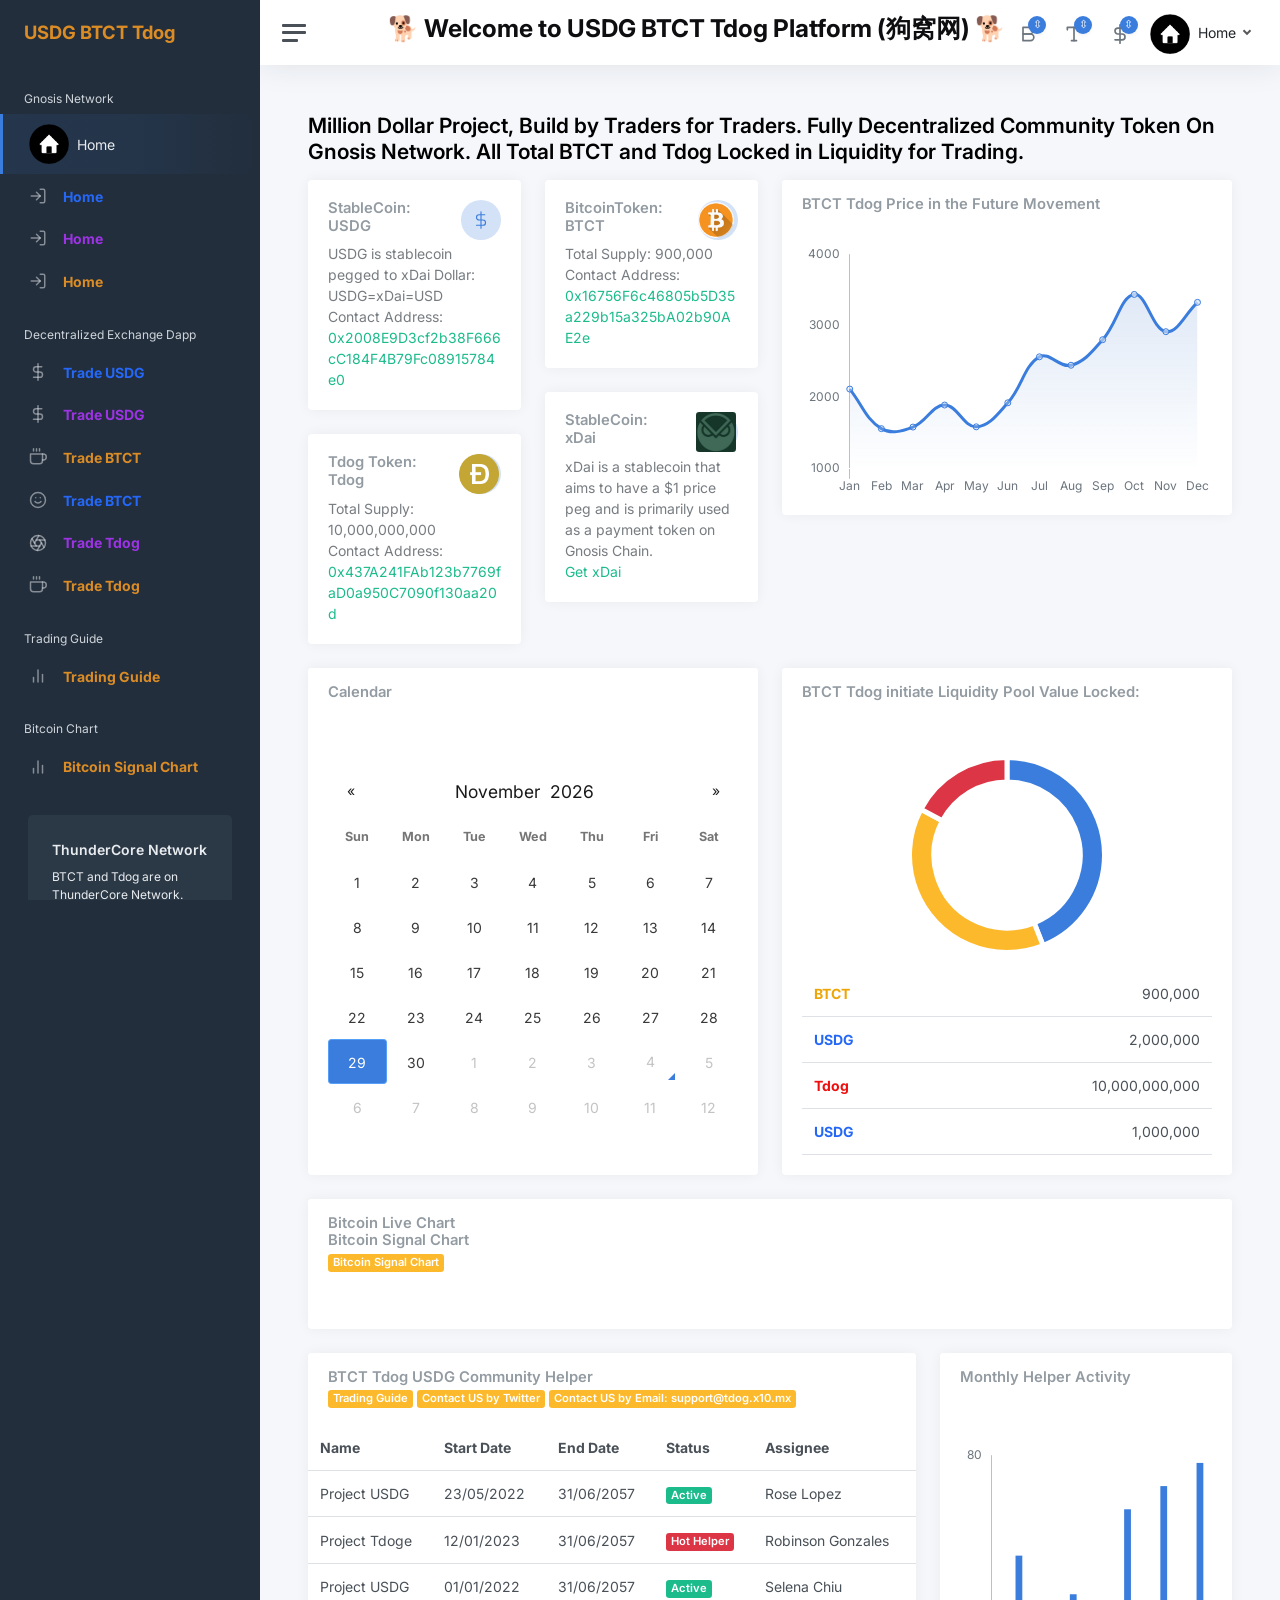
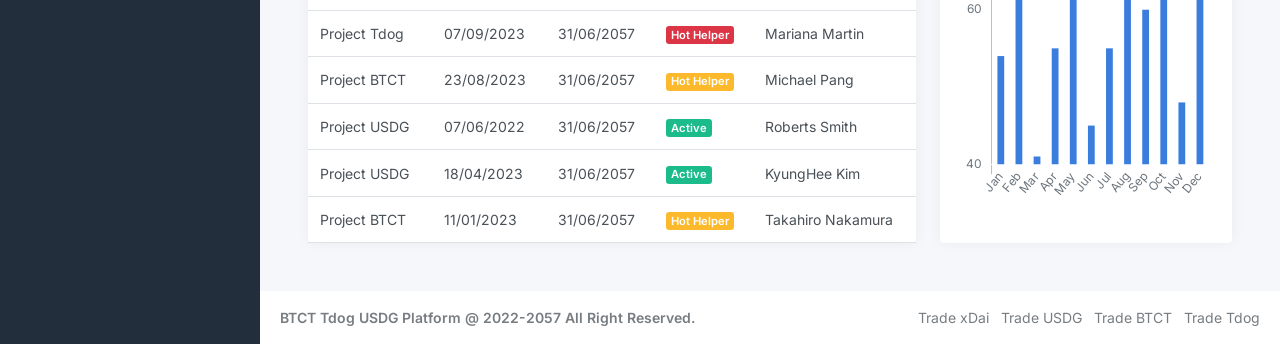
<file: index.html>
<!DOCTYPE html>
<html lang="en">

<head>
	<meta charset="utf-8">
	<meta http-equiv="X-UA-Compatible" content="IE=edge">
	<meta name="viewport" content="width=device-width, initial-scale=1, shrink-to-fit=no">
	<meta name="description" content="Responsive Admin &amp; Dashboard Template based on Bootstrap 5">
	<meta name="author" content="AdminKit">
	<meta name="keywords" content="adminkit, bootstrap, bootstrap 5, admin, dashboard, template, responsive, css, sass, html, theme, front-end, ui kit, web">

	<link rel="preconnect" href="https://fonts.gstatic.com">
	<link rel="shortcut icon" href="img/icons/icon-48x48.png" />

	<link rel="canonical" href="https://demo-basic.adminkit.io/" />

	<title> BTCT Tdog USDG Platform</title>

	<link href="css/app.css" rel="stylesheet">
	<link href="https://fonts.googleapis.com/css2?family=Inter:wght@300;400;600&display=swap" rel="stylesheet">
</head>

<body>
	<div class="wrapper">
		<nav id="sidebar" class="sidebar js-sidebar">
			<div class="sidebar-content js-simplebar">
				<a class="sidebar-brand" href="index.html">
          <span class="align-middle" style="color:rgb(219, 140, 36);font-weight:bold">USDG BTCT Tdog</span>
        </a>

				<ul class="sidebar-nav">
					<li class="sidebar-header">
						Gnosis Network
					</li>

					<li class="sidebar-item active">
						<a class="sidebar-link" href="./">
							<img src="img/avatars/h11.png" class="avatar img-fluid rounded me-1" alt="Home" />
               <span class="align-middle">Home</span>
            </a>
					</li>

					<li class="sidebar-item">
						<a class="sidebar-link" href="https://dextrade.netlify.app/" rel="noopener nofollow" target="_blank">
              <i class="align-middle" data-feather="log-in"></i> <span class="align-middle" style="color:rgb(37, 104, 248);font-weight:bold">Home</span>
            </a>
					</li>

					<li class="sidebar-item">
						<a class="sidebar-link" href="https://tdogtoken.github.io/tdog" rel="noopener nofollow" target="_blank">
              <i class="align-middle" data-feather="log-in"></i> <span class="align-middle" style="color:rgb(157, 51, 228);font-weight:bold">Home</span>
            </a>
					</li>

					<li class="sidebar-item">
						<a class="sidebar-link" href="https://tdog.x10.mx" rel="noopener nofollow" target="_blank">
              <i class="align-middle" data-feather="log-in"></i> <span class="align-middle" style="color:rgb(219, 140, 36);font-weight:bold">Home</span>
            </a>
					</li>

					

					<li class="sidebar-header">
						Decentralized Exchange Dapp
					</li>

					<li class="sidebar-item">
						<a class="sidebar-link" href="https://usdg.neocities.org/" rel="noopener nofollow" target="_blank">
              <i class="align-middle" data-feather="dollar-sign"></i> <span class="align-middle" style="color:rgb(37, 104, 248);font-weight:bold">Trade USDG</span>
            </a>
					</li>

					<li class="sidebar-item">
						<a class="sidebar-link" href="https://usdg.netlify.app/" rel="noopener nofollow" target="_blank">
              <i class="align-middle" data-feather="dollar-sign"></i> <span class="align-middle" style="color:rgb(157, 51, 228);font-weight:bold">Trade USDG</span>
            </a>
					</li>

					<li class="sidebar-item">
						<a class="sidebar-link" href="https://btct.neocities.org/" rel="noopener nofollow" target="_blank">
              <i class="align-middle" data-feather="coffee"></i> <span class="align-middle" style="color:rgb(219, 140, 36);font-weight:bold">Trade BTCT</span>
            </a>
					</li>

					<li class="sidebar-item">
						<a class="sidebar-link" href="https://tradebtct.netlify.app/" rel="noopener nofollow" target="_blank">
              <i class="align-middle" data-feather="smile"></i> <span class="align-middle" style="color:rgb(37, 104, 248);font-weight:bold">Trade BTCT</span>
            </a>
					</li>

					<li class="sidebar-item">
						<a class="sidebar-link" href="https://tdogtrade.neocities.org/" rel="noopener nofollow" target="_blank">
              <i class="align-middle" data-feather="aperture"></i> <span class="align-middle" style="color:rgb(157, 51, 228);font-weight:bold">Trade Tdog</span>
            </a>
					</li>

					<li class="sidebar-item">
						<a class="sidebar-link" href="https://tdogtrade.netlify.app/" rel="noopener nofollow" target="_blank">
              <i class="align-middle" data-feather="coffee"></i> <span class="align-middle" style="color:rgb(219, 140, 36);font-weight:bold">Trade Tdog</span>
            </a>
					</li>

					<li class="sidebar-header">
						Trading Guide
					</li>

					<li class="sidebar-item">
						<a class="sidebar-link" href="https://youtu.be/A1UYVcUdwSk" rel="noopener nofollow" target="_blank">
              <i class="align-middle" data-feather="bar-chart-2"></i> <span class="align-middle" style="color:rgb(219, 140, 36);font-weight:bold">Trading Guide</span>
            </a>
					</li>

					<li class="sidebar-header">
						Bitcoin Chart
					</li>

					<li class="sidebar-item">
						<a class="sidebar-link" href="https://www.tradingview.com/chart/ud8ZrnPY/" rel="noopener nofollow" target="_blank">
              <i class="align-middle" data-feather="bar-chart-2"></i> <span class="align-middle" style="color:rgb(219, 140, 36);font-weight:bold">Bitcoin Signal Chart</span>
            </a>
					</li>

					
				</ul>

				<div class="sidebar-cta">
					<div class="sidebar-cta-content">
						<strong class="d-inline-block mb-2">ThunderCore Network</strong>
						<div class="mb-3 text-sm">
							BTCT and Tdog are on ThunderCore Network.
						</div>
						<div class="d-grid">
							<a href="thundercore.html" class="btn btn-primary" rel="noopener nofollow" target="_blank">View Details</a>
						</div>
					</div>
				</div>
			</div>
		</nav>

		<div class="main">
			<nav class="navbar navbar-expand navbar-light navbar-bg">
				<a class="sidebar-toggle js-sidebar-toggle">
          <i class="hamburger align-self-center"></i>
        </a>

				<div class="navbar-collapse collapse">
					<ul class="navbar-nav navbar-align">
						<h2 style="color:rgb(14, 14, 17);font-weight:bold">&#128021 Welcome to USDG BTCT Tdog Platform (狗窝网) &#128021 </h2>
						<li class="nav-item dropdown">
							<a class="nav-icon dropdown-toggle" href="#" id="alertsDropdown" data-bs-toggle="dropdown">
								<div class="position-relative">
									<i class="align-middle" data-feather="bold"></i>
									<span class="indicator">&#8691;</span>
								</div>
							</a>
							<div class="dropdown-menu dropdown-menu-lg dropdown-menu-end py-0" aria-labelledby="alertsDropdown">
								<div class="dropdown-menu-header">
									BTCT Decentralized Exchange Dapp
								</div>
								<div class="list-group">
									<a href="https://btct.vercel.app/" class="list-group-item" rel="noopener nofollow" target="_blank">
										<div class="row g-0 align-items-center">
											<div class="col-2">
												<i class="text-warning" data-feather="bold"></i>
											</div>
											<div class="col-10">
												<div class="text-dark">Trade BTCT</div>
												
											</div>
										</div>
									</a>
									<a href="https://btct.on.fleek.co/" class="list-group-item" rel="noopener nofollow" target="_blank">
										<div class="row g-0 align-items-center">
											<div class="col-2">
												<i class="text-success" data-feather="bold"></i>
											</div>
											<div class="col-10">
												<div class="text-dark">Trade BTCT</div>
												
											</div>
										</div>
									</a>
									
									<a href="https://btct.onrender.com/" class="list-group-item" rel="noopener nofollow" target="_blank">
										<div class="row g-0 align-items-center">
											<div class="col-2">
												<i class="text-warning" data-feather="bold"></i>
											</div>
											<div class="col-10">
												<div class="text-dark">Trade BTCT</div>
												
											</div>
										</div>
									</a>
									<a href="https://btct.neocities.org/" class="list-group-item" rel="noopener nofollow" target="_blank">
										<div class="row g-0 align-items-center">
											<div class="col-2">
												<i class="text-primary" data-feather="bold"></i>
											</div>
											<div class="col-10">
												<div class="text-dark">Trade BTCT</div>
												
											</div>
										</div>
									</a>
									<a href="https://tradebtct.netlify.app/" class="list-group-item" rel="noopener nofollow" target="_blank">
										<div class="row g-0 align-items-center">
											<div class="col-2">
												<i class="text-success" data-feather="bold"></i>
											</div>
											<div class="col-10">
												<div class="text-dark">Trade BTCT</div>
												
											</div>
										</div>
									</a>
									<a href="https://btct-lh4uc.kinsta.page/" class="list-group-item" rel="noopener nofollow" target="_blank">
										<div class="row g-0 align-items-center">
											<div class="col-2">
												<i class="text-primary" data-feather="bold"></i>
											</div>
											<div class="col-10">
												<div class="text-dark">Trade BTCT</div>
												
											</div>
										</div>
									</a>
									
								</div>
								<div class="dropdown-menu-footer">
									<a href="https://gnosisscan.io/tx/0x0b6407bc77725a041df79bf23f627c203dc11fa12aa9d62c081e05df46d4bd17" class="text-muted" rel="noopener nofollow" target="_blank">View BTCT Million Dollar Locked Liquidity Details</a>
								</div>
							</div>
						</li>
						<li class="nav-item dropdown">
							<a class="nav-icon dropdown-toggle" href="#" id="alertsDropdown" data-bs-toggle="dropdown">
								<div class="position-relative">
									<i class="align-middle" data-feather="type"></i>
									<span class="indicator">&#8691;</span>
								</div>
							</a>
							<div class="dropdown-menu dropdown-menu-lg dropdown-menu-end py-0" aria-labelledby="alertsDropdown">
								<div class="dropdown-menu-header">
									Tdog Decentralized Exchange Dapp
								</div>
								<div class="list-group">
									<a href="https://tdog.vercel.app/" class="list-group-item" rel="noopener nofollow" target="_blank">
										<div class="row g-0 align-items-center">
											<div class="col-2">
												<i class="text-warning" data-feather="type"></i>
											</div>
											<div class="col-10">
												<div class="text-dark">Trade Tdog</div>
												
											</div>
										</div>
									</a>
									<a href="https://tdog.on.fleek.co/" class="list-group-item" rel="noopener nofollow" target="_blank">
										<div class="row g-0 align-items-center">
											<div class="col-2">
												<i class="text-success" data-feather="type"></i>
											</div>
											<div class="col-10">
												<div class="text-dark">Trade Tdog</div>
												
											</div>
										</div>
									</a>
									
									<a href="https://tdogtrade.onrender.com/" class="list-group-item" rel="noopener nofollow" target="_blank">
										<div class="row g-0 align-items-center">
											<div class="col-2">
												<i class="text-warning" data-feather="type"></i>
											</div>
											<div class="col-10">
												<div class="text-dark">Trade Tdog</div>
												
											</div>
										</div>
									</a>
									<a href="https://tdogtrade.neocities.org/" class="list-group-item" rel="noopener nofollow" target="_blank">
										<div class="row g-0 align-items-center">
											<div class="col-2">
												<i class="text-primary" data-feather="type"></i>
											</div>
											<div class="col-10">
												<div class="text-dark">Trade Tdog</div>
												
											</div>
										</div>
									</a>
									<a href="https://tdogtrade.netlify.app/" class="list-group-item" rel="noopener nofollow" target="_blank">
										<div class="row g-0 align-items-center">
											<div class="col-2">
												<i class="text-success" data-feather="type"></i>
											</div>
											<div class="col-10">
												<div class="text-dark">Trade Tdog</div>
												
											</div>
										</div>
									</a>
									<a href="https://tdog-qja49.kinsta.page/" class="list-group-item" rel="noopener nofollow" target="_blank">
										<div class="row g-0 align-items-center">
											<div class="col-2">
												<i class="text-primary" data-feather="type"></i>
											</div>
											<div class="col-10">
												<div class="text-dark">Trade Tdog</div>
												
											</div>
										</div>
									</a>
									
								</div>
								<div class="dropdown-menu-footer">
									<a href="https://gnosisscan.io/tx/0xd04ba5c1af8516b6dfd47de3e6a641b86d2f85c29e9768450f0152f61cfcba64" class="text-muted" rel="noopener nofollow" target="_blank">View Tdog Million Dollar Locked Liquidity Details</a>
								</div>
							</div>
						</li>
						<li class="nav-item dropdown">
							<a class="nav-icon dropdown-toggle" href="#" id="alertsDropdown" data-bs-toggle="dropdown">
								<div class="position-relative">
									<i class="align-middle" data-feather="dollar-sign"></i>
									<span class="indicator">&#8691;</span>
								</div>
							</a>
							<div class="dropdown-menu dropdown-menu-lg dropdown-menu-end py-0" aria-labelledby="alertsDropdown">
								<div class="dropdown-menu-header">
									USDG Decentralized Exchange Dapp
								</div>
								<div class="list-group">
									<a href="https://usdgtrade.vercel.app/" class="list-group-item" rel="noopener nofollow" target="_blank">
										<div class="row g-0 align-items-center">
											<div class="col-2">
												<i class="text-warning" data-feather="dollar-sign"></i>
											</div>
											<div class="col-10">
												<div class="text-dark">Trade USDG</div>
												
											</div>
										</div>
									</a>
									<a href="https://usdg.on.fleek.co/" class="list-group-item" rel="noopener nofollow" target="_blank">
										<div class="row g-0 align-items-center">
											<div class="col-2">
												<i class="text-success" data-feather="dollar-sign"></i>
											</div>
											<div class="col-10">
												<div class="text-dark">Trade USDG</div>
												
											</div>
										</div>
									</a>
									
									<a href="https://usdg.onrender.com/" class="list-group-item" rel="noopener nofollow" target="_blank">
										<div class="row g-0 align-items-center">
											<div class="col-2">
												<i class="text-warning" data-feather="dollar-sign"></i>
											</div>
											<div class="col-10">
												<div class="text-dark">Trade USDG</div>
												
											</div>
										</div>
									</a>
									<a href="https://usdg.neocities.org/" class="list-group-item" rel="noopener nofollow" target="_blank">
										<div class="row g-0 align-items-center">
											<div class="col-2">
												<i class="text-primary" data-feather="dollar-sign"></i>
											</div>
											<div class="col-10">
												<div class="text-dark">Trade USDG</div>
												
											</div>
										</div>
									</a>
									<a href="https://usdg.netlify.app/" class="list-group-item" rel="noopener nofollow" target="_blank">
										<div class="row g-0 align-items-center">
											<div class="col-2">
												<i class="text-success" data-feather="dollar-sign"></i>
											</div>
											<div class="col-10">
												<div class="text-dark">Trade USDG</div>
												
											</div>
										</div>
									</a>
									<a href="https://usdg-92brg.kinsta.page/" class="list-group-item" rel="noopener nofollow" target="_blank">
										<div class="row g-0 align-items-center">
											<div class="col-2">
												<i class="text-primary" data-feather="dollar-sign"></i>
											</div>
											<div class="col-10">
												<div class="text-dark">Trade USDG</div>
												
											</div>
										</div>
									</a>
									
								</div>
								<div class="dropdown-menu-footer">
									<a href="https://gnosisscan.io/token/0x2008E9D3cf2b38F666cC184F4B79Fc08915784e0" class="text-muted" rel="noopener nofollow" target="_blank">View USDG Transaction Details</a>
								</div>
							</div>
						</li>

						
						
						<li class="nav-item dropdown">
							<a class="nav-icon dropdown-toggle d-inline-block d-sm-none" href="#" data-bs-toggle="dropdown">
                <i class="align-middle" data-feather="settings"></i>
              </a>

							<a class="nav-link dropdown-toggle d-none d-sm-inline-block" href="#" data-bs-toggle="dropdown">
                <img src="img/avatars/h11.png" class="avatar img-fluid rounded me-1" alt="Home" /> <span class="text-dark">Home</span>
              </a>
							<div class="dropdown-menu dropdown-menu-end">
								<a class="dropdown-item" href="https://dextrade.netlify.app/" rel="noopener nofollow" target="_blank"><i class="align-middle me-1" data-feather="pie-chart"></i><span class="align-middle" style="color:rgb(37, 104, 248);font-weight:bold">Home</span></a>
								<a class="dropdown-item" href="https://tdogtoken.github.io/tdog" rel="noopener nofollow" target="_blank"><i class="align-middle me-1" data-feather="pie-chart"></i><span class="align-middle" style="color:rgb(157, 51, 228);font-weight:bold">Home</span></a>
								<a class="dropdown-item" href="https://tdog.x10.mx" rel="noopener nofollow" target="_blank"><i class="align-middle me-1" data-feather="pie-chart"></i><span class="align-middle" style="color:rgb(219, 140, 36);font-weight:bold">Home</span></a>
								
								
								
						</li>
					</ul>
				</div>
			</nav>

			<main class="content">
				<div class="container-fluid p-0">

					<h1 class="h3 mb-3"><strong>Million Dollar Project, Build by Traders for Traders. Fully Decentralized Community Token On Gnosis Network. All Total BTCT and Tdog Locked in Liquidity for Trading.</strong></h1>

					<div class="row">
						<div class="col-xl-6 col-xxl-5 d-flex">
							<div class="w-100">
								<div class="row">
									<div class="col-sm-6">
										<div class="card">
											<div class="card-body">
												<div class="row">
													<div class="col mt-0">
														<h5 class="card-title">StableCoin: USDG</h5>
													</div>

													<div class="col-auto">
														<div class="stat text-primary">
															<i class="align-middle" data-feather="dollar-sign"></i>
														</div>
													</div>
												</div>
												<span class="text-muted">USDG is stablecoin pegged to xDai Dollar: USDG=xDai=USD</span>
												
												<div class="mb-0">
													<span class="text-muted">Contact Address:</span>
													<a href="https://gnosisscan.io/token/0x2008e9d3cf2b38f666cc184f4b79fc08915784e0" class="text-success" rel="noopener nofollow" target="_blank">0x2008E9D3cf2b38F666cC184F4B79Fc08915784e0</a>
													
												</div>
											</div>
										</div>
										<div class="card">
											<div class="card-body">
												<div class="row">
													<div class="col mt-0">
														<h5 class="card-title">Tdog Token: Tdog</h5>
													</div>

													<div class="col-auto">
														<div class="stat text-primary">
															<img src="img/avatars/d1.png" class="avatar img-fluid rounded me-1" alt="Tdog" /> <span class="text-dark"></span>
														</div>
													</div>
												</div>
												<span class="text-muted">Total Supply: 10,000,000,000</span>
												<div class="mb-0">
													<span class="text-muted">Contact Address:</span>
													<a href="https://gnosisscan.io/token/0x437a241fab123b7769fad0a950c7090f130aa20d" class="text-success" rel="noopener nofollow" target="_blank">0x437A241FAb123b7769faD0a950C7090f130aa20d</a>
													
												</div>
											</div>
										</div>
									</div>
									<div class="col-sm-6">
										<div class="card">
											<div class="card-body">
												<div class="row">
													<div class="col mt-0">
														<h5 class="card-title">BitcoinToken: BTCT</h5>
													</div>

													<div class="col-auto">
														<div class="stat text-primary">
															<img src="img/avatars/b1.png" class="avatar img-fluid rounded me-1" alt="BTCT" /> <span class="text-dark"></span>
															
														</div>
													</div>
												</div>
												<span class="text-muted">Total Supply: 900,000</span>
												<div class="mb-0">
													<span class="text-muted">Contact Address:</span>
													<a href="https://gnosisscan.io/token/0x16756f6c46805b5d35a229b15a325ba02b90ae2e" class="text-success" rel="noopener nofollow" target="_blank">0x16756F6c46805b5D35a229b15a325bA02b90AE2e</a>
												</div>
											</div>
										</div>
										<div class="card">
											<div class="card-body">
												<div class="row">
													<div class="col mt-0">
														<h5 class="card-title">StableCoin: xDai</h5>
													</div>

													<div class="col-auto">
														<div class="stat text-primary">
															<img src="img/avatars/x1.png" class="avatar img-fluid rounded me-1" alt="xDai" /> <span class="text-dark"></span>
														</div>
													</div>
												</div>
												<span class="text-muted">xDai is a stablecoin that aims to have a $1 price peg and is primarily used as a payment token on Gnosis Chain.</span>
												
												<div class="mb-0">
													<a href="https://bridge.gnosischain.com" class="text-success" rel="noopener nofollow" target="_blank">Get xDai</a>
													
												</div>
											</div>
										</div>
									</div>
								</div>
							</div>
						</div>

						<div class="col-xl-6 col-xxl-7">
							<div class="card flex-fill w-100">
								<div class="card-header">

									<h5 class="card-title mb-0">BTCT Tdog Price in the Future Movement</h5>
								</div>
								<div class="card-body py-3">
									<div class="chart chart-sm">
										<canvas id="chartjs-dashboard-line"></canvas>
									</div>
								</div>
							</div>
						</div>
					</div>

					<div class="row">
						<div class="col-12 col-md-6 col-xxl-3 d-flex order-2 order-xxl-3">
							<div class="card flex-fill w-100">
								<div class="card-header">

									<h5 class="card-title mb-0">BTCT Tdog initiate Liquidity Pool Value Locked:</h5>
								</div>
								<div class="card-body d-flex">
									<div class="align-self-center w-100">
										<div class="py-3">
											<div class="chart chart-xs">
												<canvas id="chartjs-dashboard-pie"></canvas>
											</div>
										</div>

										<table class="table mb-0">
											<tbody>
												<tr>
													<td style="color:rgb(238, 165, 8);font-weight:bold">BTCT</td>
													<td class="text-end">900,000</td>
												</tr>
												<tr>
													<td style="color:rgb(37, 104, 248);font-weight:bold">USDG</td>
													<td class="text-end">2,000,000</td>
												</tr>
												<tr>
													<td style="color:rgb(241, 14, 14);font-weight:bold">Tdog</td>
													<td class="text-end">10,000,000,000</td>
												</tr>
												<tr>
													<td style="color:rgb(37, 104, 248);font-weight:bold">USDG</td>
													<td class="text-end">1,000,000</td>
												</tr>
											</tbody>
										</table>
									</div>
								</div>
							</div>
						</div>
						<div class="col-12 col-md-12 col-xxl-6 d-flex order-3 order-xxl-2">
							<div class="card flex-fill w-100">
								<div class="card-header">

									<h5 class="card-title mb-0">Bitcoin Live Chart</h5>
				<!-- TradingView Widget BEGIN -->
				<div class="tradingview-widget-container">
					<div id="tradingview_32374"></div>
					<div class="tradingview-widget-copyright"><a href="https://www.tradingview.com/" rel="noopener nofollow"
							target="_blank"><span class="blue-text"></span></a></div>
					<script type="text/javascript" src="https://s3.tradingview.com/tv.js"></script>
					<script type="text/javascript">
						new TradingView.widget(
					{
					"width": 490,
					"height": 610,
					"symbol": "COINBASE:BTCUSD",
					"interval": "D",
					"timezone": "America/New_York",
					"theme": "dark",
					"style": "1",
					"locale": "en",
					"toolbar_bg": "#f1f3f6",
					"enable_publishing": false,
					"gridColor": "rgba(32, 18, 77, 0.06)",
					"allow_symbol_change": true,
					"studies": [
					  "STD;Chop%1Zone",
					  "STD;Supertrend"
					],
					"container_id": "tradingview_32374"
				  }
					);
					</script>
				</div>
				<!-- TradingView Widget END -->
	
  <!-- TradingView Widget BEGIN -->
<div class="tradingview-widget-container">
	<div class="tradingview-widget-container__widget"></div>
	<div class="tradingview-widget-copyright"><a href="https://www.tradingview.com/" rel="noopener nofollow" target="_blank"><span class="blue-text"></span></a></div>
	<script type="text/javascript" src="https://s3.tradingview.com/external-embedding/embed-widget-ticker-tape.js" async>
	{
	"symbols": [
	  {
		"description": "BTC",
		"proName": "COINBASE:BTCUSD"
	  },
	  {
		"description": "DOGE",
		"proName": "COINBASE:DOGEUSD"
	  },
	  {
		"description": "ETH",
		"proName": "COINBASE:ETHUSD"
	  },
	  {
		"description": "GNO",
		"proName": "COINBASE:GNOUSD"
	  },
	  {
		"description": "DAI",
		"proName": "COINBASE:DAIUSD"
	  },
	  {
		"description": "USDT",
		"proName": "COINBASE:USDTUSD"
	  },
	  {
		"description": "UNI",
		"proName": "COINBASE:UNIUSD"
	  },
	  {
		"description": "DJI",
		"proName": "FOREXCOM:US30"
	  }
	],
	"showSymbolLogo": true,
	"isTransparent": false,
	"displayMode": "adaptive",
	"colorTheme": "dark",
	"locale": "en"
  }
	</script>
  </div>
  <!-- TradingView Widget END -->
  <h5 class="card-title mb-0">Bitcoin Signal Chart</h5>
									
								<td><a href="https://www.tradingview.com/chart/ud8ZrnPY/" target="_blank" rel="noopener noreferrer"><span class="badge bg-warning">Bitcoin Signal Chart</span></a></td>
								</div>
								<div class="card-body px-4">
									
								</div>
							</div>
						</div>
						<div class="col-12 col-md-6 col-xxl-3 d-flex order-1 order-xxl-1">
							<div class="card flex-fill">
								<div class="card-header">

									<h5 class="card-title mb-0">Calendar</h5>
								</div>
								<div class="card-body d-flex">
									<div class="align-self-center w-100">
										<div class="chart">
											<div id="datetimepicker-dashboard"></div>
										</div>
									</div>
								</div>
							</div>
						</div>
					</div>

					<div class="row">
						<div class="col-12 col-lg-8 col-xxl-9 d-flex">
							<div class="card flex-fill">
								<div class="card-header">

									<h5 class="card-title mb-0">BTCT Tdog USDG Community Helper</h5>
									<td><a href="https://youtu.be/A1UYVcUdwSk" target="_blank" rel="noopener noreferrer"><span class="badge bg-warning">Trading Guide</span></a></td>
									
								<td><a href="https://twitter.com/Pitcoinpbtc" target="_blank" rel="noopener noreferrer"><span class="badge bg-warning">Contact US by Twitter</span></a></td>
								<span class="badge bg-warning">Contact US by Email: support@tdog.x10.mx</span></a></td>
							</div>
								
								<table class="table table-hover my-0">
									<thead>
										<tr>
											<th>Name</th>
											<th class="d-none d-xl-table-cell">Start Date</th>
											<th class="d-none d-xl-table-cell">End Date</th>
											<th>Status</th>
											<th class="d-none d-md-table-cell">Assignee</th>
										</tr>
									</thead>
									<tbody>
										<tr>
											<td>Project USDG</td>
											<td class="d-none d-xl-table-cell">23/05/2022</td>
											<td class="d-none d-xl-table-cell">31/06/2057</td>
											<td><span class="badge bg-success">Active</span></td>
											<td class="d-none d-md-table-cell">Rose Lopez</td>
										</tr>
										<tr>
											<td>Project Tdoge</td>
											<td class="d-none d-xl-table-cell">12/01/2023</td>
											<td class="d-none d-xl-table-cell">31/06/2057</td>
											<td><a><span class="badge bg-danger">Hot Helper</span></a></td>
											<td class="d-none d-md-table-cell">Robinson Gonzales</td>
										</tr>
										<tr>
											<td>Project USDG</td>
											<td class="d-none d-xl-table-cell">01/01/2022</td>
											<td class="d-none d-xl-table-cell">31/06/2057</td>
											<td><span class="badge bg-success">Active</span></td>
											<td class="d-none d-md-table-cell">Selena Chiu</td>
										</tr>
										<tr>
											<td>Project Tdog</td>
											<td class="d-none d-xl-table-cell">07/09/2023</td>
											<td class="d-none d-xl-table-cell">31/06/2057</td>
											<td><span class="badge bg-danger">Hot Helper</span></td>
											<td class="d-none d-md-table-cell">Mariana Martin</td>
										</tr>
										<tr>
											<td>Project BTCT</td>
											<td class="d-none d-xl-table-cell">23/08/2023</td>
											<td class="d-none d-xl-table-cell">31/06/2057</td>
											<td><span class="badge bg-warning">Hot Helper</span></td>
											<td class="d-none d-md-table-cell">Michael Pang</td>
										</tr>
										<tr>
											<td>Project USDG</td>
											<td class="d-none d-xl-table-cell">07/06/2022</td>
											<td class="d-none d-xl-table-cell">31/06/2057</td>
											<td><span class="badge bg-success">Active</span></td>
											<td class="d-none d-md-table-cell">Roberts Smith</td>
										</tr>
										<tr>
											<td>Project USDG</td>
											<td class="d-none d-xl-table-cell">18/04/2023</td>
											<td class="d-none d-xl-table-cell">31/06/2057</td>
											<td><span class="badge bg-success">Active</span></td>
											<td class="d-none d-md-table-cell">KyungHee Kim</td>
										</tr>
										<tr>
											<td>Project BTCT</td>
											<td class="d-none d-xl-table-cell">11/01/2023</td>
											<td class="d-none d-xl-table-cell">31/06/2057</td>
											<td><span class="badge bg-warning">Hot Helper</span></td>
											<td class="d-none d-md-table-cell">Takahiro Nakamura</td>
										</tr>
									</tbody>
								</table>
							</div>
						</div>
						<div class="col-12 col-lg-4 col-xxl-3 d-flex">
							<div class="card flex-fill w-100">
								<div class="card-header">

									<h5 class="card-title mb-0">Monthly Helper Activity</h5>
								</div>
								<div class="card-body d-flex w-100">
									<div class="align-self-center chart chart-lg">
										<canvas id="chartjs-dashboard-bar"></canvas>
									</div>
								</div>
							</div>
						</div>
					</div>

				</div>
			</main>

			<footer class="footer">
				<div class="container-fluid">
					<div class="row text-muted">
						<div class="col-6 text-start">
							<p class="mb-0">
								<a class="text-muted" href="https://tdogtoken.github.io/tdog" target="_blank" rel="noopener noreferrer"><strong>BTCT Tdog USDG Platform @ 2022-2057 All Right Reserved.</strong></a>								
							</p>
						</div>
						<div class="col-6 text-end">
							<ul class="list-inline">
								<li class="list-inline-item">
									<a class="text-muted" href="https://bridge.gnosischain.com/" target="_blank" rel="noopener noreferrer">Trade xDai</a>
								</li>
								<li class="list-inline-item">
									<a class="text-muted" href="https://usdg-92brg.kinsta.page/" target="_blank" rel="noopener noreferrer">Trade USDG</a>
								</li>
								<li class="list-inline-item">
									<a class="text-muted" href="https://btct-lh4uc.kinsta.page/" target="_blank" rel="noopener noreferrer">Trade BTCT</a>
								</li>
								<li class="list-inline-item">
									<a class="text-muted" href="https://tdog-qja49.kinsta.page/" target="_blank" rel="noopener noreferrer">Trade Tdog</a>
								</li>
							</ul>
						</div>
					</div>
				</div>
			</footer>
		</div>
	</div>

	<script src="js/app.js"></script>

	<script>
		document.addEventListener("DOMContentLoaded", function() {
			var ctx = document.getElementById("chartjs-dashboard-line").getContext("2d");
			var gradient = ctx.createLinearGradient(0, 0, 0, 225);
			gradient.addColorStop(0, "rgba(215, 227, 244, 1)");
			gradient.addColorStop(1, "rgba(215, 227, 244, 0)");
			// Line chart
			new Chart(document.getElementById("chartjs-dashboard-line"), {
				type: "line",
				data: {
					labels: ["Jan", "Feb", "Mar", "Apr", "May", "Jun", "Jul", "Aug", "Sep", "Oct", "Nov", "Dec"],
					datasets: [{
						label: "Sales ($)",
						fill: true,
						backgroundColor: gradient,
						borderColor: window.theme.primary,
						data: [
							2115,
							1562,
							1584,
							1892,
							1587,
							1923,
							2566,
							2448,
							2805,
							3438,
							2917,
							3327
						]
					}]
				},
				options: {
					maintainAspectRatio: false,
					legend: {
						display: false
					},
					tooltips: {
						intersect: false
					},
					hover: {
						intersect: true
					},
					plugins: {
						filler: {
							propagate: false
						}
					},
					scales: {
						xAxes: [{
							reverse: true,
							gridLines: {
								color: "rgba(0,0,0,0.0)"
							}
						}],
						yAxes: [{
							ticks: {
								stepSize: 1000
							},
							display: true,
							borderDash: [3, 3],
							gridLines: {
								color: "rgba(0,0,0,0.0)"
							}
						}]
					}
				}
			});
		});
	</script>
	<script>
		document.addEventListener("DOMContentLoaded", function() {
			// Pie chart
			new Chart(document.getElementById("chartjs-dashboard-pie"), {
				type: "pie",
				data: {
					labels: ["Chrome", "Firefox", "IE"],
					datasets: [{
						data: [4306, 3801, 1689],
						backgroundColor: [
							window.theme.primary,
							window.theme.warning,
							window.theme.danger
						],
						borderWidth: 5
					}]
				},
				options: {
					responsive: !window.MSInputMethodContext,
					maintainAspectRatio: false,
					legend: {
						display: false
					},
					cutoutPercentage: 75
				}
			});
		});
	</script>
	<script>
		document.addEventListener("DOMContentLoaded", function() {
			// Bar chart
			new Chart(document.getElementById("chartjs-dashboard-bar"), {
				type: "bar",
				data: {
					labels: ["Jan", "Feb", "Mar", "Apr", "May", "Jun", "Jul", "Aug", "Sep", "Oct", "Nov", "Dec"],
					datasets: [{
						label: "This year",
						backgroundColor: window.theme.primary,
						borderColor: window.theme.primary,
						hoverBackgroundColor: window.theme.primary,
						hoverBorderColor: window.theme.primary,
						data: [54, 67, 41, 55, 62, 45, 55, 73, 60, 76, 48, 79],
						barPercentage: .75,
						categoryPercentage: .5
					}]
				},
				options: {
					maintainAspectRatio: false,
					legend: {
						display: false
					},
					scales: {
						yAxes: [{
							gridLines: {
								display: false
							},
							stacked: false,
							ticks: {
								stepSize: 20
							}
						}],
						xAxes: [{
							stacked: false,
							gridLines: {
								color: "transparent"
							}
						}]
					}
				}
			});
		});
	</script>
	
	<script>
		document.addEventListener("DOMContentLoaded", function() {
			var date = new Date(Date.now() - 5 * 24 * 60 * 60 * 1000);
			var defaultDate = date.getUTCFullYear() + "-" + (date.getUTCMonth() + 1) + "-" + date.getUTCDate();
			document.getElementById("datetimepicker-dashboard").flatpickr({
				inline: true,
				prevArrow: "<span title=\"Previous month\">&laquo;</span>",
				nextArrow: "<span title=\"Next month\">&raquo;</span>",
				defaultDate: defaultDate
			});
		});
	</script>

</body>

</html>
</file>
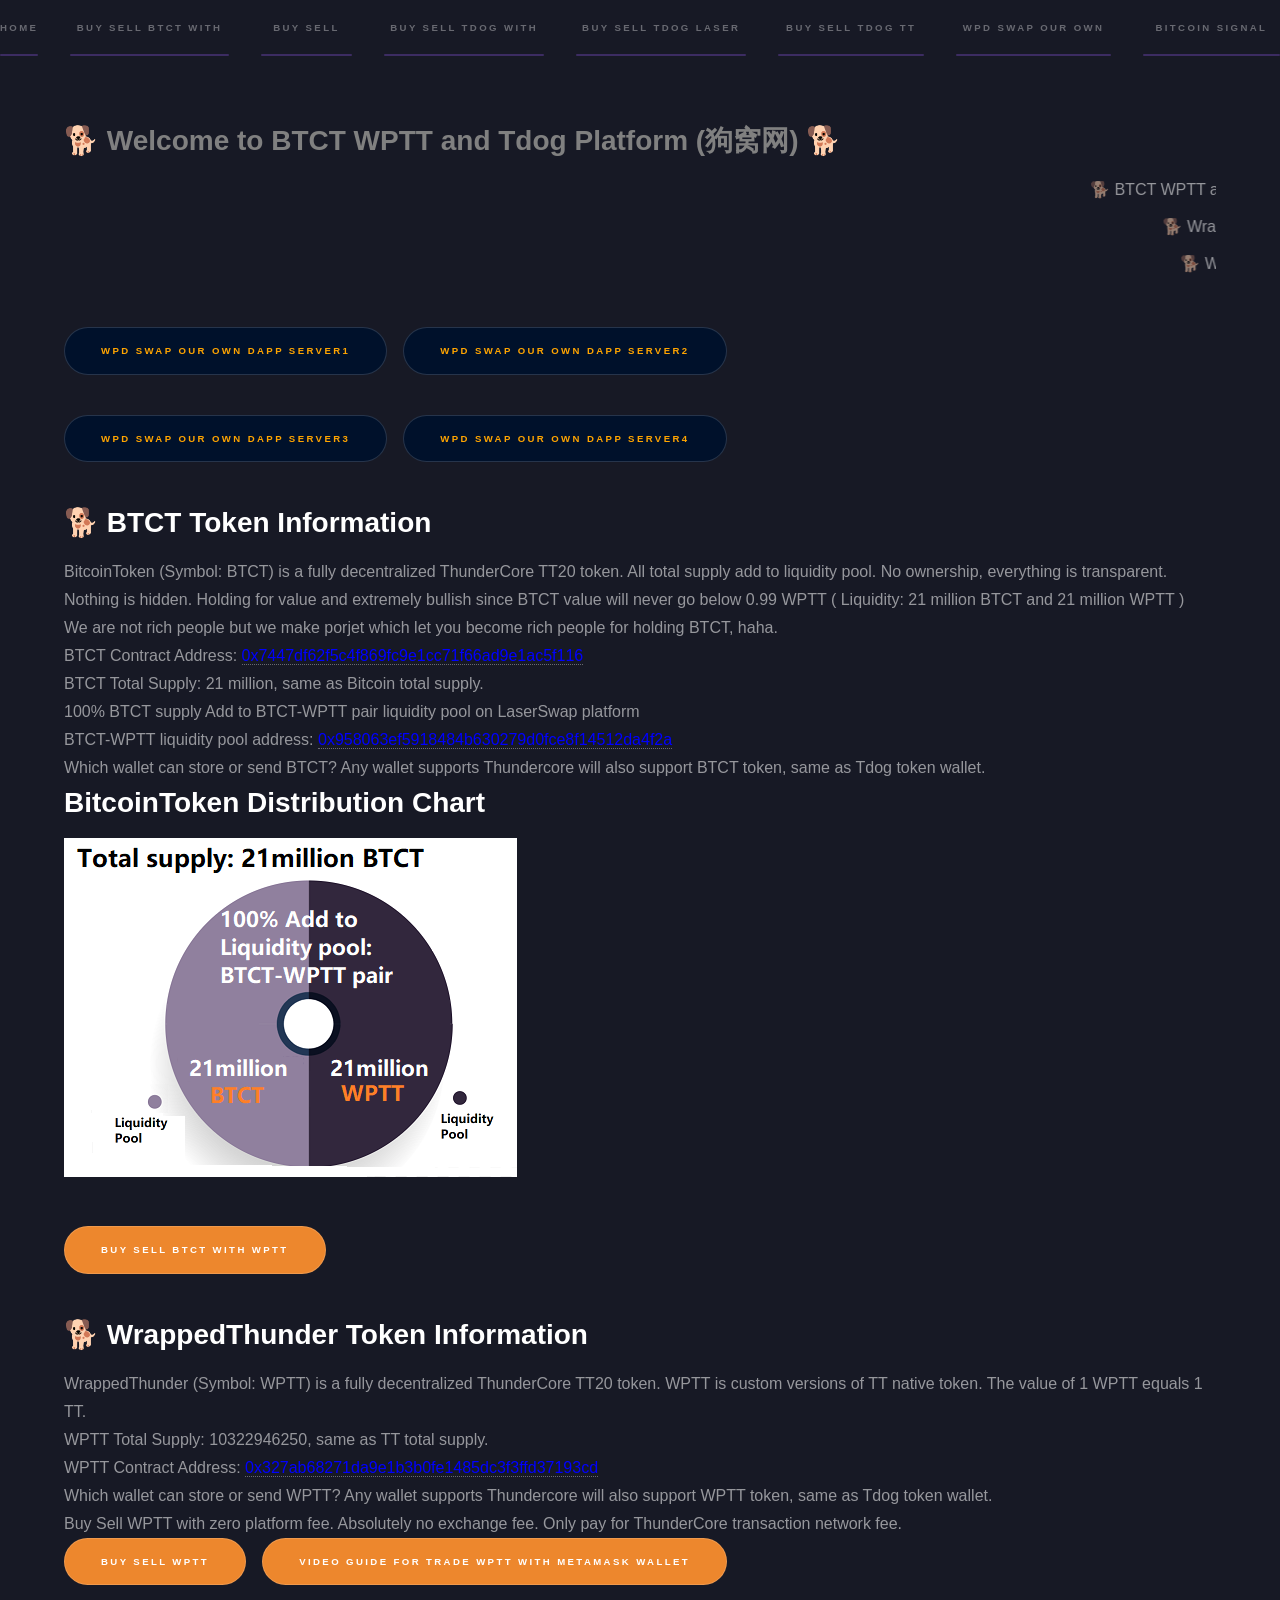
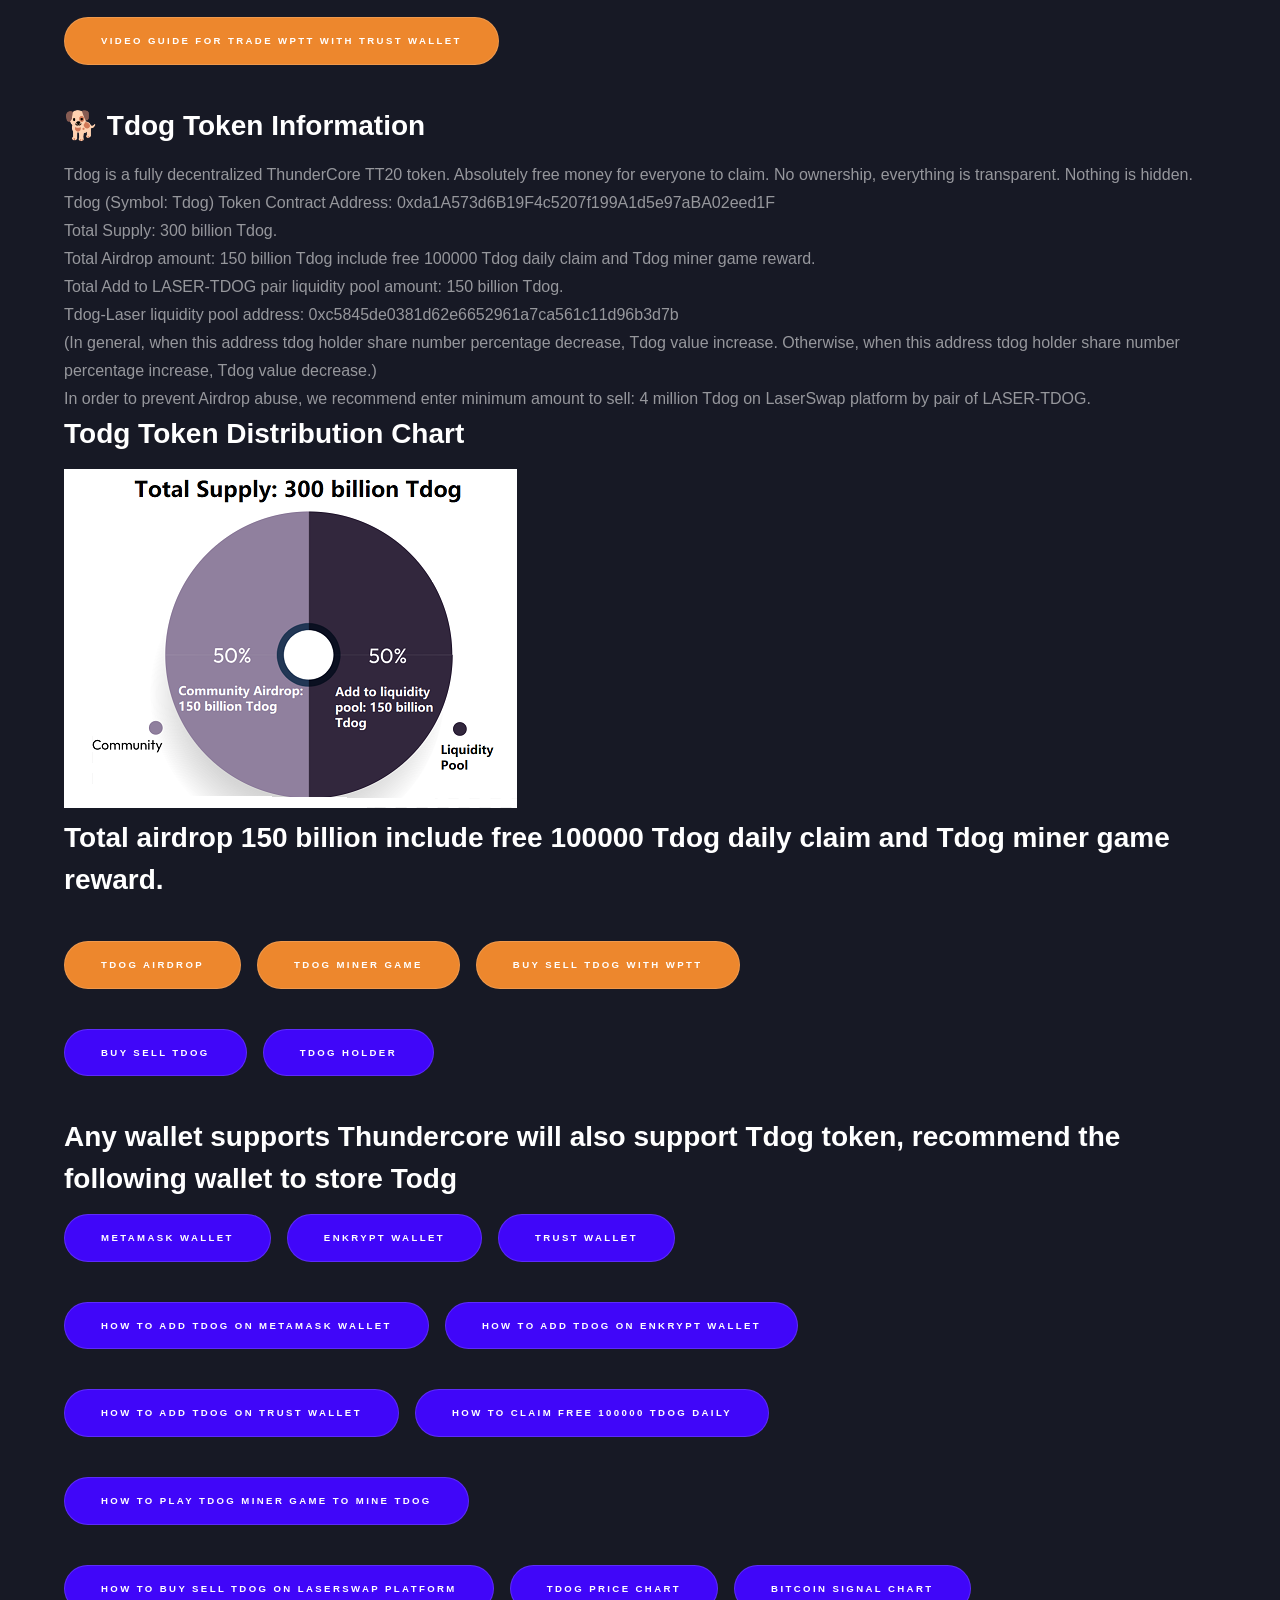
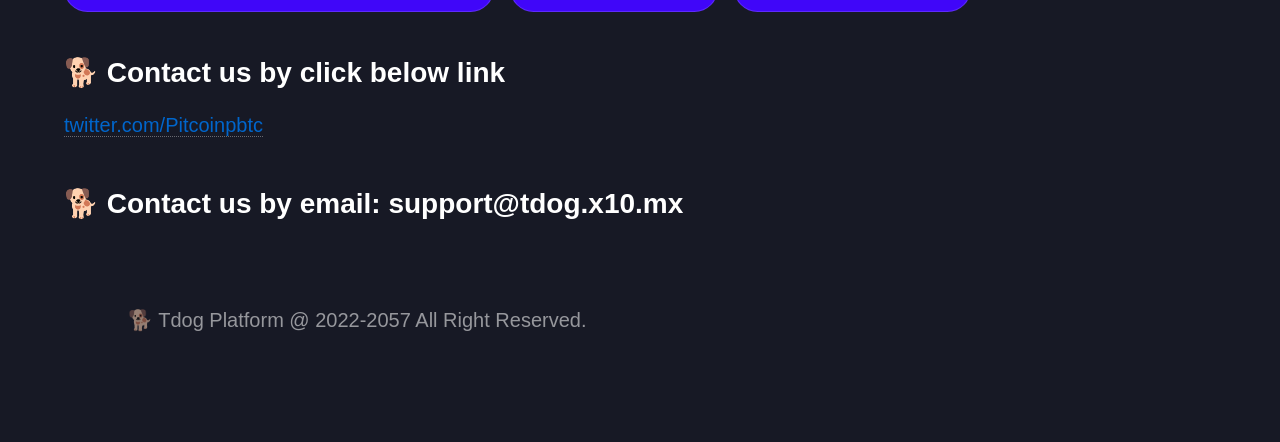
<file: thundercore.html>
<!DOCTYPE HTML>
<!--
	Hyperspace by HTML5 UP
	html5up.net | @ajlkn
	Free for personal and commercial use under the CCA 3.0 license (html5up.net/license)
-->
<html>
    <head>

	    <link rel="shortcut icon" href="./favicon.ico" />
	    <title>Tdog Platform</title>
		<meta charset="utf-8" />
		<meta name="viewport" content="width=device-width, initial-scale=1, user-scalable=no" />
		<link rel="stylesheet" href="assets/css/main.css" />
		<noscript><link rel="stylesheet" href="assets/css/noscript.css" /></noscript>
		</head>
	
	<body >

           <!-- Sidebar -->
			<section id="sidebar" style="background-color:#171925">
				<div class="inner" style="background-color:#171925">
					<nav>
						<ul>
	                  	<li><a href="https://tdogtoken.github.io/tdog">Home</a></li>
	                  	<li><a href="https://laserswap.finance/swap?inputCurrency=0x7447df62f5c4f869fc9e1cc71f66ad9e1ac5f116&outputCurrency=0x327ab68271da9e1b3b0fe1485dc3f3ffd37193cd" target="_blank" rel="noopener noreferrer">Buy Sell BTCT with WPTT</a></li>
	                  	<li><a href="https://tradewptt.netlify.app" target="_blank" rel="noopener noreferrer">Buy Sell WPTT</a></li>	
	                  	<li><a href="https://laserswap.finance/swap?inputCurrency=0x327ab68271da9e1b3b0fe1485dc3f3ffd37193cd&outputCurrency=0xda1A573d6B19F4c5207f199A1d5e97aBA02eed1F" target="_blank" rel="noopener noreferrer">Buy Sell Tdog with WPTT</a></li>
						<li><a href="https://laserswap.finance/swap?inputCurrency=0xda1A573d6B19F4c5207f199A1d5e97aBA02eed1F" target="_blank" rel="noopener noreferrer">Buy Sell Tdog Laser Swap</a></li>	
						<li><a href="https://ttswap.space/#/swap/0xda1A573d6B19F4c5207f199A1d5e97aBA02eed1F" target="_blank" rel="noopener noreferrer">Buy Sell Tdog TT Swap</a></li>	
						<li><a href="https://wpdhaha.netlify.app" target="_blank" rel="noopener noreferrer">WPD Swap our own dapp</a></li>	
					<li><a href="https://www.tradingview.com/chart/ud8ZrnPY/" target="_blank" rel="noopener noreferrer">Bitcoin Signal Chart</a></li>
						   
							
								
							
						</ul>
					</nav>
				</div>
			</section>
			
		<!-- Wrapper -->
			<div id="wrapper" style="background-color:#171925">
	
				<!-- Intro -->
					<section id="intro"  style="background-color:#171925">
						<div class="inner" >
					
		
	<!-- TradingView Widget BEGIN -->
<div class="tradingview-widget-container">
	<div class="tradingview-widget-container__widget"></div>
	<div class="tradingview-widget-copyright"><a href="https://www.tradingview.com/" rel="noopener nofollow" target="_blank"><span class="blue-text"></span></a></div>
	<script type="text/javascript" src="https://s3.tradingview.com/external-embedding/embed-widget-ticker-tape.js" async>
	{
	"symbols": [
	  {
		"description": "BTC",
		"proName": "COINBASE:BTCUSD"
	  },
	  {
		"description": "DOGE",
		"proName": "COINBASE:DOGEUSD"
	  },
	  {
		"description": "ETH",
		"proName": "COINBASE:ETHUSD"
	  },
	  {
		"description": "GNO",
		"proName": "COINBASE:GNOUSD"
	  },
	  {
		"description": "DAI",
		"proName": "COINBASE:DAIUSD"
	  },
	  {
		"description": "USDT",
		"proName": "COINBASE:USDTUSD"
	  },
	  {
		"description": "UNI",
		"proName": "COINBASE:UNIUSD"
	  },
	  {
		"description": "DJI",
		"proName": "FOREXCOM:US30"
	  }
	],
	"showSymbolLogo": true,
	"isTransparent": false,
	"displayMode": "adaptive",
	"colorTheme": "dark",
	"locale": "en"
  }
	</script>
  </div>
  <!-- TradingView Widget END -->


		<!-- Three -->
					<section id="three" class="wrapper style1 fade-up" style="background-color:#171925">
						<div class="inner">
							<h2><font color="grey">&#128021 Welcome to BTCT WPTT and Tdog Platform (狗窝网) &#128021</font> </h2>
							<marquee scrolldelay="10">&#128021 BTCT WPTT and Tdog are fully decentralized TT20 token designed for everyone all over the world.</marquee>

<marquee scrolldelay="200">&#128021 WrappedThunder (WPTT) is custom versions of TT native token. 1 WPTT = 1 TT.</marquee>
<marquee scrolldelay="300">&#128021 We are not rich people but we make porjet which let you become rich people for holding BTCT, haha. </marquee>

				
							
				<br>			
	<!-- TradingView Widget BEGIN -->
<div class="tradingview-widget-container">
  <div id="tradingview_32374"></div>
  <div class="tradingview-widget-copyright"><a href="https://www.tradingview.com/" rel="noopener nofollow" target="_blank"><span class="blue-text"></span></a></div>
  <script type="text/javascript" src="https://s3.tradingview.com/tv.js"></script>
  <script type="text/javascript">
  new TradingView.widget(
  {
  "width": 980,
  "height": 610,
  "symbol": "COINBASE:BTCUSD",
  "interval": "D",
  "timezone": "America/New_York",
  "theme": "dark",
  "style": "1",
  "locale": "en",
  "toolbar_bg": "#f1f3f6",
  "enable_publishing": false,
  "gridColor": "rgba(32, 18, 77, 0.06)",
  "allow_symbol_change": true,
  "studies": [
    "STD;Chop%1Zone",
    "STD;Supertrend"
  ],
  "container_id": "tradingview_32374"
}
  );
  </script>
</div>
<!-- TradingView Widget END -->

<p>  </p> 

<ul class="actions">
								<li ><a href="https://wpdhaha.netlify.app" target="_blank" rel="noopener noreferrer" class="button scrolly" style="background-color:#00112b"><font color="orange">WPD swap our own dapp Server1</font></a></li>
								
								<li ><a href="https://tdog.x10.mx/wpd" target="_blank" rel="noopener noreferrer" class="button scrolly" style="background-color:#00112b"><font color="orange">WPD swap our own dapp Server2</font></a></li>
							</ul>
      
      <p> </p>

<ul class="actions">
								
								<li ><a href="https://wpdhaha.onrender.com" target="_blank" rel="noopener noreferrer" class="button scrolly" style="background-color:#00112b"><font color="orange">WPD swap our own dapp Server3</font></a></li>
									<li ><a href="https://wpdhaha.on.fleek.co" target="_blank" rel="noopener noreferrer" class="button scrolly" style="background-color:#00112b"><font color="orange">WPD swap our own dapp Server4</font></a></li>
							</ul>
      
      <p> </p>
<h2>
    <span>&#128021 BTCT Token Information</span>
              </h2>
BitcoinToken (Symbol: BTCT) is a fully decentralized ThunderCore TT20 token. All total supply add to liquidity pool. No ownership, everything is transparent. Nothing is hidden. Holding for value and  extremely bullish since BTCT value will never go below 0.99 WPTT ( Liquidity: 21 million BTCT and 21 million WPTT )
<br>
We are not rich people but we make porjet which let you become rich people for holding BTCT, haha. 
<br>
BTCT Contract Address:
<a href="https://explorer-mainnet.thundercore.com/token/0x7447df62F5C4f869FC9E1cC71F66Ad9E1aC5F116/token-holders" target="_blank" rel="noopener noreferrer"><font color="blue">0x7447df62f5c4f869fc9e1cc71f66ad9e1ac5f116</font>  </a>
<br>
BTCT Total Supply: 21 million, same as Bitcoin total supply.
<br>

100% BTCT supply Add to BTCT-WPTT pair liquidity pool on LaserSwap platform
<br>
BTCT-WPTT liquidity pool address:
<a href="https://explorer-mainnet.thundercore.com/tx/0x0cb4d4aabea428bb7ec6d4db8a1152db5d7328be580755c7cf4f2f6785cddc21/token-transfers" target="_blank" rel="noopener noreferrer"><font color="blue">0x958063ef5918484b630279d0fce8f14512da4f2a</font>  </a>
<br>
Which wallet can store or send BTCT? Any wallet supports Thundercore will also support BTCT token, same as Tdog token wallet.
<br>
<h2>
    <span>BitcoinToken Distribution Chart</span>
              </h2>
<img src="./btct.png">
<br> 

<p>  </p> 
<ul class="actions">
								<li ><a href="https://laserswap.finance/swap?inputCurrency=0x7447df62f5c4f869fc9e1cc71f66ad9e1ac5f116&outputCurrency=0x327ab68271da9e1b3b0fe1485dc3f3ffd37193cd" target="_blank" rel="noopener noreferrer" class="button scrolly" style="background-color:#ed872d">Buy Sell BTCT with WPTT</a></li>
								
								
							</ul>
      
      <p> </p>

<p>  </p> 

<h2>
    <span>&#128021 WrappedThunder Token Information</span>
              </h2>
WrappedThunder (Symbol: WPTT) is a fully decentralized ThunderCore TT20 token. WPTT is custom versions of TT native token. The value of 1 WPTT equals 1 TT.
<br>
WPTT Total Supply: 10322946250, same as TT total supply.
<br>
WPTT Contract Address:
<a href="https://explorer-mainnet.thundercore.com/token/0x327AB68271da9e1b3b0FE1485Dc3f3ffd37193CD/token-transfers" target="_blank" rel="noopener noreferrer"><font color="blue">0x327ab68271da9e1b3b0fe1485dc3f3ffd37193cd</font>  </a>
<br>
Which wallet can store or send WPTT? Any wallet supports Thundercore will also support WPTT token, same as Tdog token wallet.
<br>
Buy Sell WPTT with zero platform fee. Absolutely no exchange fee. Only pay for ThunderCore transaction network fee.
<br>
<ul class="actions">
						<li ><a href="https://tradewptt.netlify.app" target="_blank" rel="noopener noreferrer" class="button scrolly" style="background-color:#ed872d">Buy Sell WPTT</a></li>
						<li ><a href="https://youtu.be/8smgkiV57KY" target="_blank" rel="noopener noreferrer" class="button scrolly" style="background-color:#ed872d">Video Guide for trade WPTT with MetaMask Wallet</a></li>		
							</ul>

							<ul class="actions">
						
						<li ><a href="https://youtu.be/D5AMpmKLzRY" target="_blank" rel="noopener noreferrer" class="button scrolly" style="background-color:#ed872d">Video Guide for Trade WPTT with Trust Wallet</a></li>			
							</ul>
<p>  </p> 
<h2>
    <span>&#128021 Tdog Token Information</span>
              </h2>
Tdog is a fully decentralized ThunderCore TT20 token. Absolutely free money for everyone to claim. No ownership, everything is transparent. Nothing is hidden. 
<br>
Tdog (Symbol: Tdog) Token Contract Address:

0xda1A573d6B19F4c5207f199A1d5e97aBA02eed1F
<br>
Total Supply: 300 billion Tdog.
<br>
Total Airdrop amount: 150 billion Tdog include free 100000 Tdog daily claim and Tdog miner game  reward.
<br>
Total Add to LASER-TDOG pair liquidity pool amount: 150 billion Tdog.
<br>
Tdog-Laser liquidity pool address: 0xc5845de0381d62e6652961a7ca561c11d96b3d7b
<br>
(In general, when this address tdog holder share number percentage decrease, Tdog value increase. Otherwise, when this address tdog holder share number percentage increase, Tdog value decrease.)
<br>
In order to prevent Airdrop abuse, we recommend enter minimum amount to sell: 4 million Tdog on LaserSwap platform by pair of LASER-TDOG.
<br> 
<h2>
    <span>Todg Token Distribution Chart</span>
              </h2>
<img src="./chart.png">
<br> 
<h2>
    <span>Total airdrop 150 billion include free 100000 Tdog daily claim and Tdog miner game  reward.</span>
              </h2>
<p>  </p> 
<ul class="actions">
								<li ><a href="https://tdogtoken.netlify.app" target="_blank" rel="noopener noreferrer" class="button scrolly" style="background-color:#ed872d">Tdog Airdrop</a></li>
								
								<li ><a href="https://tdogminer.netlify.app" target="_blank" rel="noopener noreferrer" class="button scrolly" style="background-color:#ed872d">Tdog Miner Game</a></li>
								<li ><a href="https://laserswap.finance/swap?inputCurrency=0x327ab68271da9e1b3b0fe1485dc3f3ffd37193cd&outputCurrency=0xda1A573d6B19F4c5207f199A1d5e97aBA02eed1F" target="_blank" rel="noopener noreferrer" class="button scrolly" style="background-color:#ed872d">Buy Sell Tdog with WPTT</a></li>
							</ul>
      
      <p> </p>
          
            <ul class="actions">
								
								<li ><a href="https://laserswap.finance/swap?inputCurrency=0xda1A573d6B19F4c5207f199A1d5e97aBA02eed1F" target="_blank" rel="noopener noreferrer" class="button scrolly" style="background-color:#4006F9">Buy Sell Tdog</a></li>
								<li ><a href="https://explorer-mainnet.thundercore.com/token/0xda1A573d6B19F4c5207f199A1d5e97aBA02eed1F/token-holders" target="_blank" rel="noopener noreferrer" class="button scrolly" style="background-color:#4006F9">Tdog Holder</a></li>

								
							</ul>
      
      <p> </p>
      <h2>
    <span>Any wallet supports Thundercore will also support Tdog token, recommend the following wallet to store Todg</span>
              </h2>
               <ul class="actions">
								<li ><a href="https://metamask.io/download" target="_blank" rel="noopener noreferrer" class="button scrolly" style="background-color:#4006F9">MetaMask Wallet</a></li>
								<li ><a href="https://www.enkrypt.com" target="_blank" rel="noopener noreferrer" class="button scrolly" style="background-color:#4006F9">Enkrypt Wallet</a></li>
								<li ><a href="https://trustwallet.com/download" target="_blank" rel="noopener noreferrer" class="button scrolly" style="background-color:#4006F9">Trust Wallet</a></li>
								
							</ul>

							<p> </p>
               <ul class="actions">
								<li ><a href="https://youtu.be/UXLisyo_a00" target="_blank" rel="noopener noreferrer" class="button scrolly" style="background-color:#4006F9">How to Add Tdog on MetaMask Wallet</a></li>
								<li ><a href="https://youtu.be/zZYazWjPSdI" target="_blank" rel="noopener noreferrer" class="button scrolly" style="background-color:#4006F9">How to Add Tdog on Enkrypt Wallet</a></li>
							</ul>
              <p> </p>
               <ul class="actions">
						<li ><a href="https://youtu.be/17W8KBryE7c" target="_blank" rel="noopener noreferrer" class="button scrolly" style="background-color:#4006F9">How to Add Tdog on Trust Wallet</a></li>
								
								<li ><a href="https://youtu.be/xAdRrzoNSX0" target="_blank" rel="noopener noreferrer" class="button scrolly" style="background-color:#4006F9">How to claim free 100000 Tdog daily</a></li>
							</ul>
              <p> </p>
               <ul class="actions">
						<li ><a href="https://youtu.be/H9EZ8TGVRdA" target="_blank" rel="noopener noreferrer" class="button scrolly" style="background-color:#4006F9">How to Play Tdog Miner Game to mine Tdog</a></li>
							</ul>
              <p> </p>
              <ul class="actions">
								<li ><a href="https://youtu.be/sQLJl9Ej60w" target="_blank" rel="noopener noreferrer" class="button scrolly" style="background-color:#4006F9">How to Buy Sell Tdog on LaserSwap Platform</a></li>
								
								<li ><a href="https://coinmarketcap.com/dexscan/thundercore/0xc5845de0381d62e6652961a7ca561c11d96b3d7b" target="_blank" rel="noopener noreferrer" class="button scrolly" style="background-color:#4006F9">Tdog Price Chart</a></li>
								<li ><a href="https://www.tradingview.com/chart/ud8ZrnPY/" target="_blank" rel="noopener noreferrer" class="button scrolly" style="background-color:#4006F9">Bitcoin Signal Chart</a></li>
							</ul>
              <p> </p>
               <h2>
                   <span>&#128021 Contact us by click below link</span>
              </h2>
       
 <a href="https://twitter.com/Pitcoinpbtc" class="boxed-btn blank" style="font-size: 20px; color:#0066cc; margin-right: 20px;">twitter.com/Pitcoinpbtc</a>        
           
                <p>  </p> 
    
        
            <h2>&#128021 Contact us by email: support@tdog.x10.mx</h2>
				<!-- Three -->
					<section id="four" class="wrapper style1 fade-up" style="background-color:#171925">
						<div class="inner">
							
							<p>&#128021 Tdog Platform @ 2022-2057 All Right Reserved.</p>
							
						</div>
					</section>

			
		
			<script src="assets/js/jquery.min.js"></script>
			<script src="assets/js/jquery.scrollex.min.js"></script>
			<script src="assets/js/jquery.scrolly.min.js"></script>
			<script src="assets/js/browser.min.js"></script>
			<script src="assets/js/breakpoints.min.js"></script>
			<script src="assets/js/util.js"></script>
			<script src="assets/js/main.js"></script>

	</body>
</html>
</file>
<file: assets/css/noscript.css>
/*
	Hyperspace by HTML5 UP
	html5up.net | @ajlkn
	Free for personal and commercial use under the CCA 3.0 license (html5up.net/license)
*/

/* Spotlights */

	.spotlights > section > .image:before {
		opacity: 0 !important;
	}

	.spotlights > section > .content > .inner {
		-moz-transform: none !important;
		-webkit-transform: none !important;
		-ms-transform: none !important;
		transform: none !important;
		opacity: 1 !important;
	}

/* Wrapper */

	.wrapper > .inner {
		opacity: 1 !important;
		-moz-transform: none !important;
		-webkit-transform: none !important;
		-ms-transform: none !important;
		transform: none !important;
	}

/* Sidebar */

	#sidebar > .inner {
		opacity: 1 !important;
	}

	#sidebar nav > ul > li {
		-moz-transform: none !important;
		-webkit-transform: none !important;
		-ms-transform: none !important;
		transform: none !important;
		opacity: 1 !important;
	}
</file>
<file: assets/css/main.css>
@import url(fontawesome-all.min.css);

/*
	Hyperspace by HTML5 UP
	html5up.net | @ajlkn
	Free for personal and commercial use under the CCA 3.0 license (html5up.net/license)
*/

html, body, div, span, applet, object,
iframe, h1, h2, h3, h4, h5, h6, p, blockquote,
pre, a, abbr, acronym, address, big, cite,
code, del, dfn, em, img, ins, kbd, q, s, samp,
small, strike, strong, sub, sup, tt, var, b,
u, i, center, dl, dt, dd, ol, ul, li, fieldset,
form, label, legend, table, caption, tbody,
tfoot, thead, tr, th, td, article, aside,
canvas, details, embed, figure, figcaption,
footer, header, hgroup, menu, nav, output, ruby,
section, summary, time, mark, audio, video {
	margin: 0;
	padding: 0;
	border: 0;
	font-size: 100%;
	font: inherit;
	vertical-align: baseline;}

article, aside, details, figcaption, figure,
footer, header, hgroup, menu, nav, section {
	display: block;}

body {
	line-height: 1;
}

ol, ul {
	list-style: none;
}

blockquote, q {
	quotes: none;
}

	blockquote:before, blockquote:after, q:before, q:after {
		content: '';
		content: none;
	}

table {
	border-collapse: collapse;
	border-spacing: 0;
}

body {
	-webkit-text-size-adjust: none;
}

mark {
	background-color: transparent;
	color: inherit;
}

input::-moz-focus-inner {
	border: 0;
	padding: 0;
}

input, select, textarea {
	-moz-appearance: none;
	-webkit-appearance: none;
	-ms-appearance: none;
	appearance: none;
}

/* Basic */

	@-ms-viewport {
		width: device-width;
	}

	body {
		-ms-overflow-style: scrollbar;
	}

	@media screen and (max-width: 480px) {

		html, body {
			min-width: 320px;
		}

	}

	html {
		box-sizing: border-box;
	}

	*, *:before, *:after {
		box-sizing: inherit;
	}

	body {
		background: #312450;
	}

		body.is-preload *, body.is-preload *:before, body.is-preload *:after {
			-moz-animation: none !important;
			-webkit-animation: none !important;
			-ms-animation: none !important;
			animation: none !important;
			-moz-transition: none !important;
			-webkit-transition: none !important;
			-ms-transition: none !important;
			transition: none !important;
		}

/* Type */

	body, input, select, textarea {
		color: rgba(255, 255, 255, 0.55);
		font-family: Arial, Helvetica, sans-serif;
		font-size: 16.5pt;
		font-weight: normal;
		line-height: 1.75;
	}

		@media screen and (max-width: 1680px) {

			body, input, select, textarea {
				font-size: 13pt;
			}

		}

		@media screen and (max-width: 1280px) {

			body, input, select, textarea {
				font-size: 12pt;
			}

		}

		@media screen and (max-width: 360px) {

			body, input, select, textarea {
				font-size: 11pt;
			}

		}

	a {
		-moz-transition: color 0.2s ease, border-bottom-color 0.2s ease;
		-webkit-transition: color 0.2s ease, border-bottom-color 0.2s ease;
		-ms-transition: color 0.2s ease, border-bottom-color 0.2s ease;
		transition: color 0.2s ease, border-bottom-color 0.2s ease;
		border-bottom: dotted 1px rgba(255, 255, 255, 0.35);
		color: inherit;
		text-decoration: none;
	}

		a:hover {
			border-bottom-color: transparent;
			color: #ffffff;
		}

	strong, b {
		color: #ffffff;
		font-weight: bold;
	}

	em, i {
		font-style: italic;
	}

	p {
		margin: 0 0 2em 0;
	}

	h1, h2, h3, h4, h5, h6 {
		color: #ffffff;
		font-weight: bold;
		line-height: 1.5;
		margin: 0 0 0.5em 0;
	}

		h1 a, h2 a, h3 a, h4 a, h5 a, h6 a {
			color: inherit;
			text-decoration: none;
		}

	h1 {
		font-size: 2.75em;
	}

		h1.major {
			margin: 0 0 1.3em 0;
			position: relative;
			padding-bottom: 0.35em;
		}

			h1.major:after {
				background-image: -moz-linear-gradient(to right, #5e42a6, #b74e91);
				background-image: -webkit-linear-gradient(to right, #5e42a6, #b74e91);
				background-image: -ms-linear-gradient(to right, #5e42a6, #b74e91);
				background-image: linear-gradient(to right, #5e42a6, #b74e91);
				-moz-transition: max-width 0.2s ease;
				-webkit-transition: max-width 0.2s ease;
				-ms-transition: max-width 0.2s ease;
				transition: max-width 0.2s ease;
				border-radius: 0.2em;
				bottom: 0;
				content: '';
				height: 0.05em;
				position: absolute;
				right: 0;
				width: 100%;
			}

	h2 {
		font-size: 1.75em;
	}

	h3 {
		font-size: 1.1em;
	}

	h4 {
		font-size: 1em;
	}

	h5 {
		font-size: 0.8em;
	}

	h6 {
		font-size: 0.6em;
	}

	@media screen and (max-width: 736px) {

		h1 {
			font-size: 2em;
		}

		h2 {
			font-size: 1.25em;
		}

		h3 {
			font-size: 1em;
		}

		h4 {
			font-size: 0.8em;
		}

		h5 {
			font-size: 0.6em;
		}

		h6 {
			font-size: 0.6em;
		}

	}

	sub {
		font-size: 0.8em;
		position: relative;
		top: 0.5em;
	}

	sup {
		font-size: 0.8em;
		position: relative;
		top: -0.5em;
	}

	blockquote {
		border-left: solid 4px rgba(255, 255, 255, 0.15);
		font-style: italic;
		margin: 0 0 2em 0;
		padding: 0.5em 0 0.5em 2em;
	}

	code {
		background: rgba(255, 255, 255, 0.05);
		border-radius: 0.25em;
		border: solid 1px rgba(255, 255, 255, 0.15);
		font-family: "Courier New", monospace;
		font-size: 0.9em;
		margin: 0 0.25em;
		padding: 0.25em 0.65em;
	}

	pre {
		-webkit-overflow-scrolling: touch;
		font-family: "Courier New", monospace;
		font-size: 0.9em;
		margin: 0 0 2em 0;
	}

		pre code {
			display: block;
			line-height: 1.75em;
			padding: 1em 1.5em;
			overflow-x: auto;
		}

	hr {
		border: 0;
		border-bottom: solid 1px rgba(255, 255, 255, 0.15);
		margin: 2em 0;
	}

		hr.major {
			margin: 3em 0;
		}

	.align-left {
		text-align: left;
	}

	.align-center {
		text-align: center;
	}

	.align-right {
		text-align: right;
	}

/* Row */

	.row {
		display: flex;
		flex-wrap: wrap;
		box-sizing: border-box;
		align-items: stretch;
	}

		.row > * {
			box-sizing: border-box;
		}

		.row.gtr-uniform > * > :last-child {
			margin-bottom: 0;
		}

		.row.aln-left {
			justify-content: flex-start;
		}

		.row.aln-center {
			justify-content: center;
		}

		.row.aln-right {
			justify-content: flex-end;
		}

		.row.aln-top {
			align-items: flex-start;
		}

		.row.aln-middle {
			align-items: center;
		}

		.row.aln-bottom {
			align-items: flex-end;
		}

		.row > .imp {
			order: -1;
		}

		.row > .col-1 {
			width: 8.33333%;
		}

		.row > .off-1 {
			margin-left: 8.33333%;
		}

		.row > .col-2 {
			width: 16.66667%;
		}

		.row > .off-2 {
			margin-left: 16.66667%;
		}

		.row > .col-3 {
			width: 25%;
		}

		.row > .off-3 {
			margin-left: 25%;
		}

		.row > .col-4 {
			width: 33.33333%;
		}

		.row > .off-4 {
			margin-left: 33.33333%;
		}

		.row > .col-5 {
			width: 41.66667%;
		}

		.row > .off-5 {
			margin-left: 41.66667%;
		}

		.row > .col-6 {
			width: 50%;
		}

		.row > .off-6 {
			margin-left: 50%;
		}

		.row > .col-7 {
			width: 58.33333%;
		}

		.row > .off-7 {
			margin-left: 58.33333%;
		}

		.row > .col-8 {
			width: 66.66667%;
		}

		.row > .off-8 {
			margin-left: 66.66667%;
		}

		.row > .col-9 {
			width: 75%;
		}

		.row > .off-9 {
			margin-left: 75%;
		}

		.row > .col-10 {
			width: 83.33333%;
		}

		.row > .off-10 {
			margin-left: 83.33333%;
		}

		.row > .col-11 {
			width: 91.66667%;
		}

		.row > .off-11 {
			margin-left: 91.66667%;
		}

		.row > .col-12 {
			width: 100%;
		}

		.row > .off-12 {
			margin-left: 100%;
		}

		.row.gtr-0 {
			margin-top: 0;
			margin-left: 0em;
		}

			.row.gtr-0 > * {
				padding: 0 0 0 0em;
			}

			.row.gtr-0.gtr-uniform {
				margin-top: 0em;
			}

				.row.gtr-0.gtr-uniform > * {
					padding-top: 0em;
				}

		.row.gtr-25 {
			margin-top: 0;
			margin-left: -0.375em;
		}

			.row.gtr-25 > * {
				padding: 0 0 0 0.375em;
			}

			.row.gtr-25.gtr-uniform {
				margin-top: -0.375em;
			}

				.row.gtr-25.gtr-uniform > * {
					padding-top: 0.375em;
				}

		.row.gtr-50 {
			margin-top: 0;
			margin-left: -0.75em;
		}

			.row.gtr-50 > * {
				padding: 0 0 0 0.75em;
			}

			.row.gtr-50.gtr-uniform {
				margin-top: -0.75em;
			}

				.row.gtr-50.gtr-uniform > * {
					padding-top: 0.75em;
				}

		.row {
			margin-top: 0;
			margin-left: -1.5em;
		}

			.row > * {
				padding: 0 0 0 1.5em;
			}

			.row.gtr-uniform {
				margin-top: -1.5em;
			}

				.row.gtr-uniform > * {
					padding-top: 1.5em;
				}

		.row.gtr-150 {
			margin-top: 0;
			margin-left: -2.25em;
		}

			.row.gtr-150 > * {
				padding: 0 0 0 2.25em;
			}

			.row.gtr-150.gtr-uniform {
				margin-top: -2.25em;
			}

				.row.gtr-150.gtr-uniform > * {
					padding-top: 2.25em;
				}

		.row.gtr-200 {
			margin-top: 0;
			margin-left: -3em;
		}

			.row.gtr-200 > * {
				padding: 0 0 0 3em;
			}

			.row.gtr-200.gtr-uniform {
				margin-top: -3em;
			}

				.row.gtr-200.gtr-uniform > * {
					padding-top: 3em;
				}

		@media screen and (max-width: 1680px) {

			.row {
				display: flex;
				flex-wrap: wrap;
				box-sizing: border-box;
				align-items: stretch;
			}

				.row > * {
					box-sizing: border-box;
				}

				.row.gtr-uniform > * > :last-child {
					margin-bottom: 0;
				}

				.row.aln-left {
					justify-content: flex-start;
				}

				.row.aln-center {
					justify-content: center;
				}

				.row.aln-right {
					justify-content: flex-end;
				}

				.row.aln-top {
					align-items: flex-start;
				}

				.row.aln-middle {
					align-items: center;
				}

				.row.aln-bottom {
					align-items: flex-end;
				}

				.row > .imp-xlarge {
					order: -1;
				}

				.row > .col-1-xlarge {
					width: 8.33333%;
				}

				.row > .off-1-xlarge {
					margin-left: 8.33333%;
				}

				.row > .col-2-xlarge {
					width: 16.66667%;
				}

				.row > .off-2-xlarge {
					margin-left: 16.66667%;
				}

				.row > .col-3-xlarge {
					width: 25%;
				}

				.row > .off-3-xlarge {
					margin-left: 25%;
				}

				.row > .col-4-xlarge {
					width: 33.33333%;
				}

				.row > .off-4-xlarge {
					margin-left: 33.33333%;
				}

				.row > .col-5-xlarge {
					width: 41.66667%;
				}

				.row > .off-5-xlarge {
					margin-left: 41.66667%;
				}

				.row > .col-6-xlarge {
					width: 50%;
				}

				.row > .off-6-xlarge {
					margin-left: 50%;
				}

				.row > .col-7-xlarge {
					width: 58.33333%;
				}

				.row > .off-7-xlarge {
					margin-left: 58.33333%;
				}

				.row > .col-8-xlarge {
					width: 66.66667%;
				}

				.row > .off-8-xlarge {
					margin-left: 66.66667%;
				}

				.row > .col-9-xlarge {
					width: 75%;
				}

				.row > .off-9-xlarge {
					margin-left: 75%;
				}

				.row > .col-10-xlarge {
					width: 83.33333%;
				}

				.row > .off-10-xlarge {
					margin-left: 83.33333%;
				}

				.row > .col-11-xlarge {
					width: 91.66667%;
				}

				.row > .off-11-xlarge {
					margin-left: 91.66667%;
				}

				.row > .col-12-xlarge {
					width: 100%;
				}

				.row > .off-12-xlarge {
					margin-left: 100%;
				}

				.row.gtr-0 {
					margin-top: 0;
					margin-left: 0em;
				}

					.row.gtr-0 > * {
						padding: 0 0 0 0em;
					}

					.row.gtr-0.gtr-uniform {
						margin-top: 0em;
					}

						.row.gtr-0.gtr-uniform > * {
							padding-top: 0em;
						}

				.row.gtr-25 {
					margin-top: 0;
					margin-left: -0.375em;
				}

					.row.gtr-25 > * {
						padding: 0 0 0 0.375em;
					}

					.row.gtr-25.gtr-uniform {
						margin-top: -0.375em;
					}

						.row.gtr-25.gtr-uniform > * {
							padding-top: 0.375em;
						}

				.row.gtr-50 {
					margin-top: 0;
					margin-left: -0.75em;
				}

					.row.gtr-50 > * {
						padding: 0 0 0 0.75em;
					}

					.row.gtr-50.gtr-uniform {
						margin-top: -0.75em;
					}

						.row.gtr-50.gtr-uniform > * {
							padding-top: 0.75em;
						}

				.row {
					margin-top: 0;
					margin-left: -1.5em;
				}

					.row > * {
						padding: 0 0 0 1.5em;
					}

					.row.gtr-uniform {
						margin-top: -1.5em;
					}

						.row.gtr-uniform > * {
							padding-top: 1.5em;
						}

				.row.gtr-150 {
					margin-top: 0;
					margin-left: -2.25em;
				}

					.row.gtr-150 > * {
						padding: 0 0 0 2.25em;
					}

					.row.gtr-150.gtr-uniform {
						margin-top: -2.25em;
					}

						.row.gtr-150.gtr-uniform > * {
							padding-top: 2.25em;
						}

				.row.gtr-200 {
					margin-top: 0;
					margin-left: -3em;
				}

					.row.gtr-200 > * {
						padding: 0 0 0 3em;
					}

					.row.gtr-200.gtr-uniform {
						margin-top: -3em;
					}

						.row.gtr-200.gtr-uniform > * {
							padding-top: 3em;
						}

		}

		@media screen and (max-width: 1280px) {

			.row {
				display: flex;
				flex-wrap: wrap;
				box-sizing: border-box;
				align-items: stretch;
			}

				.row > * {
					box-sizing: border-box;
				}

				.row.gtr-uniform > * > :last-child {
					margin-bottom: 0;
				}

				.row.aln-left {
					justify-content: flex-start;
				}

				.row.aln-center {
					justify-content: center;
				}

				.row.aln-right {
					justify-content: flex-end;
				}

				.row.aln-top {
					align-items: flex-start;
				}

				.row.aln-middle {
					align-items: center;
				}

				.row.aln-bottom {
					align-items: flex-end;
				}

				.row > .imp-large {
					order: -1;
				}

				.row > .col-1-large {
					width: 8.33333%;
				}

				.row > .off-1-large {
					margin-left: 8.33333%;
				}

				.row > .col-2-large {
					width: 16.66667%;
				}

				.row > .off-2-large {
					margin-left: 16.66667%;
				}

				.row > .col-3-large {
					width: 25%;
				}

				.row > .off-3-large {
					margin-left: 25%;
				}

				.row > .col-4-large {
					width: 33.33333%;
				}

				.row > .off-4-large {
					margin-left: 33.33333%;
				}

				.row > .col-5-large {
					width: 41.66667%;
				}

				.row > .off-5-large {
					margin-left: 41.66667%;
				}

				.row > .col-6-large {
					width: 50%;
				}

				.row > .off-6-large {
					margin-left: 50%;
				}

				.row > .col-7-large {
					width: 58.33333%;
				}

				.row > .off-7-large {
					margin-left: 58.33333%;
				}

				.row > .col-8-large {
					width: 66.66667%;
				}

				.row > .off-8-large {
					margin-left: 66.66667%;
				}

				.row > .col-9-large {
					width: 75%;
				}

				.row > .off-9-large {
					margin-left: 75%;
				}

				.row > .col-10-large {
					width: 83.33333%;
				}

				.row > .off-10-large {
					margin-left: 83.33333%;
				}

				.row > .col-11-large {
					width: 91.66667%;
				}

				.row > .off-11-large {
					margin-left: 91.66667%;
				}

				.row > .col-12-large {
					width: 100%;
				}

				.row > .off-12-large {
					margin-left: 100%;
				}

				.row.gtr-0 {
					margin-top: 0;
					margin-left: 0em;
				}

					.row.gtr-0 > * {
						padding: 0 0 0 0em;
					}

					.row.gtr-0.gtr-uniform {
						margin-top: 0em;
					}

						.row.gtr-0.gtr-uniform > * {
							padding-top: 0em;
						}

				.row.gtr-25 {
					margin-top: 0;
					margin-left: -0.375em;
				}

					.row.gtr-25 > * {
						padding: 0 0 0 0.375em;
					}

					.row.gtr-25.gtr-uniform {
						margin-top: -0.375em;
					}

						.row.gtr-25.gtr-uniform > * {
							padding-top: 0.375em;
						}

				.row.gtr-50 {
					margin-top: 0;
					margin-left: -0.75em;
				}

					.row.gtr-50 > * {
						padding: 0 0 0 0.75em;
					}

					.row.gtr-50.gtr-uniform {
						margin-top: -0.75em;
					}

						.row.gtr-50.gtr-uniform > * {
							padding-top: 0.75em;
						}

				.row {
					margin-top: 0;
					margin-left: -1.5em;
				}

					.row > * {
						padding: 0 0 0 1.5em;
					}

					.row.gtr-uniform {
						margin-top: -1.5em;
					}

						.row.gtr-uniform > * {
							padding-top: 1.5em;
						}

				.row.gtr-150 {
					margin-top: 0;
					margin-left: -2.25em;
				}

					.row.gtr-150 > * {
						padding: 0 0 0 2.25em;
					}

					.row.gtr-150.gtr-uniform {
						margin-top: -2.25em;
					}

						.row.gtr-150.gtr-uniform > * {
							padding-top: 2.25em;
						}

				.row.gtr-200 {
					margin-top: 0;
					margin-left: -3em;
				}

					.row.gtr-200 > * {
						padding: 0 0 0 3em;
					}

					.row.gtr-200.gtr-uniform {
						margin-top: -3em;
					}

						.row.gtr-200.gtr-uniform > * {
							padding-top: 3em;
						}

		}

		@media screen and (max-width: 980px) {

			.row {
				display: flex;
				flex-wrap: wrap;
				box-sizing: border-box;
				align-items: stretch;
			}

				.row > * {
					box-sizing: border-box;
				}

				.row.gtr-uniform > * > :last-child {
					margin-bottom: 0;
				}

				.row.aln-left {
					justify-content: flex-start;
				}

				.row.aln-center {
					justify-content: center;
				}

				.row.aln-right {
					justify-content: flex-end;
				}

				.row.aln-top {
					align-items: flex-start;
				}

				.row.aln-middle {
					align-items: center;
				}

				.row.aln-bottom {
					align-items: flex-end;
				}

				.row > .imp-medium {
					order: -1;
				}

				.row > .col-1-medium {
					width: 8.33333%;
				}

				.row > .off-1-medium {
					margin-left: 8.33333%;
				}

				.row > .col-2-medium {
					width: 16.66667%;
				}

				.row > .off-2-medium {
					margin-left: 16.66667%;
				}

				.row > .col-3-medium {
					width: 25%;
				}

				.row > .off-3-medium {
					margin-left: 25%;
				}

				.row > .col-4-medium {
					width: 33.33333%;
				}

				.row > .off-4-medium {
					margin-left: 33.33333%;
				}

				.row > .col-5-medium {
					width: 41.66667%;
				}

				.row > .off-5-medium {
					margin-left: 41.66667%;
				}

				.row > .col-6-medium {
					width: 50%;
				}

				.row > .off-6-medium {
					margin-left: 50%;
				}

				.row > .col-7-medium {
					width: 58.33333%;
				}

				.row > .off-7-medium {
					margin-left: 58.33333%;
				}

				.row > .col-8-medium {
					width: 66.66667%;
				}

				.row > .off-8-medium {
					margin-left: 66.66667%;
				}

				.row > .col-9-medium {
					width: 75%;
				}

				.row > .off-9-medium {
					margin-left: 75%;
				}

				.row > .col-10-medium {
					width: 83.33333%;
				}

				.row > .off-10-medium {
					margin-left: 83.33333%;
				}

				.row > .col-11-medium {
					width: 91.66667%;
				}

				.row > .off-11-medium {
					margin-left: 91.66667%;
				}

				.row > .col-12-medium {
					width: 100%;
				}

				.row > .off-12-medium {
					margin-left: 100%;
				}

				.row.gtr-0 {
					margin-top: 0;
					margin-left: 0em;
				}

					.row.gtr-0 > * {
						padding: 0 0 0 0em;
					}

					.row.gtr-0.gtr-uniform {
						margin-top: 0em;
					}

						.row.gtr-0.gtr-uniform > * {
							padding-top: 0em;
						}

				.row.gtr-25 {
					margin-top: 0;
					margin-left: -0.375em;
				}

					.row.gtr-25 > * {
						padding: 0 0 0 0.375em;
					}

					.row.gtr-25.gtr-uniform {
						margin-top: -0.375em;
					}

						.row.gtr-25.gtr-uniform > * {
							padding-top: 0.375em;
						}

				.row.gtr-50 {
					margin-top: 0;
					margin-left: -0.75em;
				}

					.row.gtr-50 > * {
						padding: 0 0 0 0.75em;
					}

					.row.gtr-50.gtr-uniform {
						margin-top: -0.75em;
					}

						.row.gtr-50.gtr-uniform > * {
							padding-top: 0.75em;
						}

				.row {
					margin-top: 0;
					margin-left: -1.5em;
				}

					.row > * {
						padding: 0 0 0 1.5em;
					}

					.row.gtr-uniform {
						margin-top: -1.5em;
					}

						.row.gtr-uniform > * {
							padding-top: 1.5em;
						}

				.row.gtr-150 {
					margin-top: 0;
					margin-left: -2.25em;
				}

					.row.gtr-150 > * {
						padding: 0 0 0 2.25em;
					}

					.row.gtr-150.gtr-uniform {
						margin-top: -2.25em;
					}

						.row.gtr-150.gtr-uniform > * {
							padding-top: 2.25em;
						}

				.row.gtr-200 {
					margin-top: 0;
					margin-left: -3em;
				}

					.row.gtr-200 > * {
						padding: 0 0 0 3em;
					}

					.row.gtr-200.gtr-uniform {
						margin-top: -3em;
					}

						.row.gtr-200.gtr-uniform > * {
							padding-top: 3em;
						}

		}

		@media screen and (max-width: 736px) {

			.row {
				display: flex;
				flex-wrap: wrap;
				box-sizing: border-box;
				align-items: stretch;
			}

				.row > * {
					box-sizing: border-box;
				}

				.row.gtr-uniform > * > :last-child {
					margin-bottom: 0;
				}

				.row.aln-left {
					justify-content: flex-start;
				}

				.row.aln-center {
					justify-content: center;
				}

				.row.aln-right {
					justify-content: flex-end;
				}

				.row.aln-top {
					align-items: flex-start;
				}

				.row.aln-middle {
					align-items: center;
				}

				.row.aln-bottom {
					align-items: flex-end;
				}

				.row > .imp-small {
					order: -1;
				}

				.row > .col-1-small {
					width: 8.33333%;
				}

				.row > .off-1-small {
					margin-left: 8.33333%;
				}

				.row > .col-2-small {
					width: 16.66667%;
				}

				.row > .off-2-small {
					margin-left: 16.66667%;
				}

				.row > .col-3-small {
					width: 25%;
				}

				.row > .off-3-small {
					margin-left: 25%;
				}

				.row > .col-4-small {
					width: 33.33333%;
				}

				.row > .off-4-small {
					margin-left: 33.33333%;
				}

				.row > .col-5-small {
					width: 41.66667%;
				}

				.row > .off-5-small {
					margin-left: 41.66667%;
				}

				.row > .col-6-small {
					width: 50%;
				}

				.row > .off-6-small {
					margin-left: 50%;
				}

				.row > .col-7-small {
					width: 58.33333%;
				}

				.row > .off-7-small {
					margin-left: 58.33333%;
				}

				.row > .col-8-small {
					width: 66.66667%;
				}

				.row > .off-8-small {
					margin-left: 66.66667%;
				}

				.row > .col-9-small {
					width: 75%;
				}

				.row > .off-9-small {
					margin-left: 75%;
				}

				.row > .col-10-small {
					width: 83.33333%;
				}

				.row > .off-10-small {
					margin-left: 83.33333%;
				}

				.row > .col-11-small {
					width: 91.66667%;
				}

				.row > .off-11-small {
					margin-left: 91.66667%;
				}

				.row > .col-12-small {
					width: 100%;
				}

				.row > .off-12-small {
					margin-left: 100%;
				}

				.row.gtr-0 {
					margin-top: 0;
					margin-left: 0em;
				}

					.row.gtr-0 > * {
						padding: 0 0 0 0em;
					}

					.row.gtr-0.gtr-uniform {
						margin-top: 0em;
					}

						.row.gtr-0.gtr-uniform > * {
							padding-top: 0em;
						}

				.row.gtr-25 {
					margin-top: 0;
					margin-left: -0.375em;
				}

					.row.gtr-25 > * {
						padding: 0 0 0 0.375em;
					}

					.row.gtr-25.gtr-uniform {
						margin-top: -0.375em;
					}

						.row.gtr-25.gtr-uniform > * {
							padding-top: 0.375em;
						}

				.row.gtr-50 {
					margin-top: 0;
					margin-left: -0.75em;
				}

					.row.gtr-50 > * {
						padding: 0 0 0 0.75em;
					}

					.row.gtr-50.gtr-uniform {
						margin-top: -0.75em;
					}

						.row.gtr-50.gtr-uniform > * {
							padding-top: 0.75em;
						}

				.row {
					margin-top: 0;
					margin-left: -1.5em;
				}

					.row > * {
						padding: 0 0 0 1.5em;
					}

					.row.gtr-uniform {
						margin-top: -1.5em;
					}

						.row.gtr-uniform > * {
							padding-top: 1.5em;
						}

				.row.gtr-150 {
					margin-top: 0;
					margin-left: -2.25em;
				}

					.row.gtr-150 > * {
						padding: 0 0 0 2.25em;
					}

					.row.gtr-150.gtr-uniform {
						margin-top: -2.25em;
					}

						.row.gtr-150.gtr-uniform > * {
							padding-top: 2.25em;
						}

				.row.gtr-200 {
					margin-top: 0;
					margin-left: -3em;
				}

					.row.gtr-200 > * {
						padding: 0 0 0 3em;
					}

					.row.gtr-200.gtr-uniform {
						margin-top: -3em;
					}

						.row.gtr-200.gtr-uniform > * {
							padding-top: 3em;
						}

		}

		@media screen and (max-width: 480px) {

			.row {
				display: flex;
				flex-wrap: wrap;
				box-sizing: border-box;
				align-items: stretch;
			}

				.row > * {
					box-sizing: border-box;
				}

				.row.gtr-uniform > * > :last-child {
					margin-bottom: 0;
				}

				.row.aln-left {
					justify-content: flex-start;
				}

				.row.aln-center {
					justify-content: center;
				}

				.row.aln-right {
					justify-content: flex-end;
				}

				.row.aln-top {
					align-items: flex-start;
				}

				.row.aln-middle {
					align-items: center;
				}

				.row.aln-bottom {
					align-items: flex-end;
				}

				.row > .imp-xsmall {
					order: -1;
				}

				.row > .col-1-xsmall {
					width: 8.33333%;
				}

				.row > .off-1-xsmall {
					margin-left: 8.33333%;
				}

				.row > .col-2-xsmall {
					width: 16.66667%;
				}

				.row > .off-2-xsmall {
					margin-left: 16.66667%;
				}

				.row > .col-3-xsmall {
					width: 25%;
				}

				.row > .off-3-xsmall {
					margin-left: 25%;
				}

				.row > .col-4-xsmall {
					width: 33.33333%;
				}

				.row > .off-4-xsmall {
					margin-left: 33.33333%;
				}

				.row > .col-5-xsmall {
					width: 41.66667%;
				}

				.row > .off-5-xsmall {
					margin-left: 41.66667%;
				}

				.row > .col-6-xsmall {
					width: 50%;
				}

				.row > .off-6-xsmall {
					margin-left: 50%;
				}

				.row > .col-7-xsmall {
					width: 58.33333%;
				}

				.row > .off-7-xsmall {
					margin-left: 58.33333%;
				}

				.row > .col-8-xsmall {
					width: 66.66667%;
				}

				.row > .off-8-xsmall {
					margin-left: 66.66667%;
				}

				.row > .col-9-xsmall {
					width: 75%;
				}

				.row > .off-9-xsmall {
					margin-left: 75%;
				}

				.row > .col-10-xsmall {
					width: 83.33333%;
				}

				.row > .off-10-xsmall {
					margin-left: 83.33333%;
				}

				.row > .col-11-xsmall {
					width: 91.66667%;
				}

				.row > .off-11-xsmall {
					margin-left: 91.66667%;
				}

				.row > .col-12-xsmall {
					width: 100%;
				}

				.row > .off-12-xsmall {
					margin-left: 100%;
				}

				.row.gtr-0 {
					margin-top: 0;
					margin-left: 0em;
				}

					.row.gtr-0 > * {
						padding: 0 0 0 0em;
					}

					.row.gtr-0.gtr-uniform {
						margin-top: 0em;
					}

						.row.gtr-0.gtr-uniform > * {
							padding-top: 0em;
						}

				.row.gtr-25 {
					margin-top: 0;
					margin-left: -0.375em;
				}

					.row.gtr-25 > * {
						padding: 0 0 0 0.375em;
					}

					.row.gtr-25.gtr-uniform {
						margin-top: -0.375em;
					}

						.row.gtr-25.gtr-uniform > * {
							padding-top: 0.375em;
						}

				.row.gtr-50 {
					margin-top: 0;
					margin-left: -0.75em;
				}

					.row.gtr-50 > * {
						padding: 0 0 0 0.75em;
					}

					.row.gtr-50.gtr-uniform {
						margin-top: -0.75em;
					}

						.row.gtr-50.gtr-uniform > * {
							padding-top: 0.75em;
						}

				.row {
					margin-top: 0;
					margin-left: -1.5em;
				}

					.row > * {
						padding: 0 0 0 1.5em;
					}

					.row.gtr-uniform {
						margin-top: -1.5em;
					}

						.row.gtr-uniform > * {
							padding-top: 1.5em;
						}

				.row.gtr-150 {
					margin-top: 0;
					margin-left: -2.25em;
				}

					.row.gtr-150 > * {
						padding: 0 0 0 2.25em;
					}

					.row.gtr-150.gtr-uniform {
						margin-top: -2.25em;
					}

						.row.gtr-150.gtr-uniform > * {
							padding-top: 2.25em;
						}

				.row.gtr-200 {
					margin-top: 0;
					margin-left: -3em;
				}

					.row.gtr-200 > * {
						padding: 0 0 0 3em;
					}

					.row.gtr-200.gtr-uniform {
						margin-top: -3em;
					}

						.row.gtr-200.gtr-uniform > * {
							padding-top: 3em;
						}

		}

/* Box */

	.box {
		border-radius: 0.25em;
		border: solid 1px rgba(255, 255, 255, 0.15);
		margin-bottom: 2em;
		padding: 1.5em;
	}

		.box > :last-child,
		.box > :last-child > :last-child,
		.box > :last-child > :last-child > :last-child {
			margin-bottom: 0;
		}

		.box.alt {
			border: 0;
			border-radius: 0;
			padding: 0;
		}

/* Button */

	input[type="submit"],
	input[type="reset"],
	input[type="button"],
	button,
	.button {
		-moz-appearance: none;
		-webkit-appearance: none;
		-ms-appearance: none;
		appearance: none;
		-moz-transition: border-color 0.2s ease;
		-webkit-transition: border-color 0.2s ease;
		-ms-transition: border-color 0.2s ease;
		transition: border-color 0.2s ease;
		background-color: transparent;
		border: solid 1px !important;
		border-color: rgba(255, 255, 255, 0.15) !important;
		border-radius: 3em;
		color: #ffffff !important;
		cursor: pointer;
		display: inline-block;
		font-size: 0.6em;
		font-weight: bold;
		height: calc(4.75em + 2px);
		letter-spacing: 0.25em;
		line-height: 4.75em;
		outline: 0;
		padding: 0 3.75em;
		position: relative;
		text-align: center;
		text-decoration: none;
		text-transform: uppercase;
		white-space: nowrap;
	}

		input[type="submit"]:after,
		input[type="reset"]:after,
		input[type="button"]:after,
		button:after,
		.button:after {
			-moz-transform: scale(0.25);
			-webkit-transform: scale(0.25);
			-ms-transform: scale(0.25);
			transform: scale(0.25);
			pointer-events: none;
			-moz-transition: opacity 0.2s ease, -moz-transform 0.2s ease;
			-webkit-transition: opacity 0.2s ease, -webkit-transform 0.2s ease;
			-ms-transition: opacity 0.2s ease, -ms-transform 0.2s ease;
			transition: opacity 0.2s ease, transform 0.2s ease;
			background: #ffffff;
			border-radius: 3em;
			content: '';
			height: 100%;
			left: 0;
			opacity: 0;
			position: absolute;
			top: 0;
			width: 100%;
		}

		input[type="submit"].icon:before,
		input[type="reset"].icon:before,
		input[type="button"].icon:before,
		button.icon:before,
		.button.icon:before {
			margin-right: 0.75em;
		}

		input[type="submit"].fit,
		input[type="reset"].fit,
		input[type="button"].fit,
		button.fit,
		.button.fit {
			width: 100%;
		}

		input[type="submit"].small,
		input[type="reset"].small,
		input[type="button"].small,
		button.small,
		.button.small {
			font-size: 0.4em;
		}

		input[type="submit"].large,
		input[type="reset"].large,
		input[type="button"].large,
		button.large,
		.button.large {
			font-size: 0.8em;
		}

		input[type="submit"].primary,
		input[type="reset"].primary,
		input[type="button"].primary,
		button.primary,
		.button.primary {
			background-color: #ffffff;
			color: #312450 !important;
		}

			input[type="submit"].primary:after,
			input[type="reset"].primary:after,
			input[type="button"].primary:after,
			button.primary:after,
			.button.primary:after {
				display: none;
			}

		input[type="submit"].disabled, input[type="submit"]:disabled,
		input[type="reset"].disabled,
		input[type="reset"]:disabled,
		input[type="button"].disabled,
		input[type="button"]:disabled,
		button.disabled,
		button:disabled,
		.button.disabled,
		.button:disabled {
			cursor: default;
			opacity: 0.5;
			pointer-events: none;
		}

		input[type="submit"]:hover,
		input[type="reset"]:hover,
		input[type="button"]:hover,
		button:hover,
		.button:hover {
			border-color: rgba(255, 255, 255, 0.55) !important;
		}

			input[type="submit"]:hover:after,
			input[type="reset"]:hover:after,
			input[type="button"]:hover:after,
			button:hover:after,
			.button:hover:after {
				opacity: 0.05;
				-moz-transform: scale(1);
				-webkit-transform: scale(1);
				-ms-transform: scale(1);
				transform: scale(1);
			}

			input[type="submit"]:hover:active,
			input[type="reset"]:hover:active,
			input[type="button"]:hover:active,
			button:hover:active,
			.button:hover:active {
				border-color: #ffffff !important;
			}

				input[type="submit"]:hover:active:after,
				input[type="reset"]:hover:active:after,
				input[type="button"]:hover:active:after,
				button:hover:active:after,
				.button:hover:active:after {
					opacity: 0.1;
				}

/* Features */

	.features {
		display: -moz-flex;
		display: -webkit-flex;
		display: -ms-flex;
		display: flex;
		-moz-flex-wrap: wrap;
		-webkit-flex-wrap: wrap;
		-ms-flex-wrap: wrap;
		flex-wrap: wrap;
		border-radius: 0.25em;
		border: solid 1px rgba(255, 255, 255, 0.15);
		background: rgba(255, 255, 255, 0.05);
		margin: 0 0 2em 0;
	}

		.features section {
			padding: 3.5em 3em 1em 7em ;
			width: 50%;
			border-top: solid 1px rgba(255, 255, 255, 0.15);
			position: relative;
		}

			.features section:nth-child(-n + 2) {
				border-top-width: 0;
			}

			.features section:nth-child(2n) {
				border-left: solid 1px rgba(255, 255, 255, 0.15);
			}

			.features section .icon {
				-moz-transition: opacity 0.5s ease, -moz-transform 0.5s ease;
				-webkit-transition: opacity 0.5s ease, -webkit-transform 0.5s ease;
				-ms-transition: opacity 0.5s ease, -ms-transform 0.5s ease;
				transition: opacity 0.5s ease, transform 0.5s ease;
				-moz-transition-delay: 1s;
				-webkit-transition-delay: 1s;
				-ms-transition-delay: 1s;
				transition-delay: 1s;
				-moz-transform: scale(1);
				-webkit-transform: scale(1);
				-ms-transform: scale(1);
				transform: scale(1);
				position: absolute;
				left: 3em;
				top: 3em;
				opacity: 1;
			}

			.features section:nth-child(1) .icon {
				-moz-transition-delay: 0.15s;
				-webkit-transition-delay: 0.15s;
				-ms-transition-delay: 0.15s;
				transition-delay: 0.15s;
			}

			.features section:nth-child(2) .icon {
				-moz-transition-delay: 0.3s;
				-webkit-transition-delay: 0.3s;
				-ms-transition-delay: 0.3s;
				transition-delay: 0.3s;
			}

			.features section:nth-child(3) .icon {
				-moz-transition-delay: 0.45s;
				-webkit-transition-delay: 0.45s;
				-ms-transition-delay: 0.45s;
				transition-delay: 0.45s;
			}

			.features section:nth-child(4) .icon {
				-moz-transition-delay: 0.6s;
				-webkit-transition-delay: 0.6s;
				-ms-transition-delay: 0.6s;
				transition-delay: 0.6s;
			}

			.features section:nth-child(5) .icon {
				-moz-transition-delay: 0.75s;
				-webkit-transition-delay: 0.75s;
				-ms-transition-delay: 0.75s;
				transition-delay: 0.75s;
			}

			.features section:nth-child(6) .icon {
				-moz-transition-delay: 0.9s;
				-webkit-transition-delay: 0.9s;
				-ms-transition-delay: 0.9s;
				transition-delay: 0.9s;
			}

			.features section:nth-child(7) .icon {
				-moz-transition-delay: 1.05s;
				-webkit-transition-delay: 1.05s;
				-ms-transition-delay: 1.05s;
				transition-delay: 1.05s;
			}

			.features section:nth-child(8) .icon {
				-moz-transition-delay: 1.2s;
				-webkit-transition-delay: 1.2s;
				-ms-transition-delay: 1.2s;
				transition-delay: 1.2s;
			}

			.features section:nth-child(9) .icon {
				-moz-transition-delay: 1.35s;
				-webkit-transition-delay: 1.35s;
				-ms-transition-delay: 1.35s;
				transition-delay: 1.35s;
			}

			.features section:nth-child(10) .icon {
				-moz-transition-delay: 1.5s;
				-webkit-transition-delay: 1.5s;
				-ms-transition-delay: 1.5s;
				transition-delay: 1.5s;
			}

			.features section:nth-child(11) .icon {
				-moz-transition-delay: 1.65s;
				-webkit-transition-delay: 1.65s;
				-ms-transition-delay: 1.65s;
				transition-delay: 1.65s;
			}

			.features section:nth-child(12) .icon {
				-moz-transition-delay: 1.8s;
				-webkit-transition-delay: 1.8s;
				-ms-transition-delay: 1.8s;
				transition-delay: 1.8s;
			}

			.features section:nth-child(13) .icon {
				-moz-transition-delay: 1.95s;
				-webkit-transition-delay: 1.95s;
				-ms-transition-delay: 1.95s;
				transition-delay: 1.95s;
			}

			.features section:nth-child(14) .icon {
				-moz-transition-delay: 2.1s;
				-webkit-transition-delay: 2.1s;
				-ms-transition-delay: 2.1s;
				transition-delay: 2.1s;
			}

			.features section:nth-child(15) .icon {
				-moz-transition-delay: 2.25s;
				-webkit-transition-delay: 2.25s;
				-ms-transition-delay: 2.25s;
				transition-delay: 2.25s;
			}

			.features section:nth-child(16) .icon {
				-moz-transition-delay: 2.4s;
				-webkit-transition-delay: 2.4s;
				-ms-transition-delay: 2.4s;
				transition-delay: 2.4s;
			}

			.features section:nth-child(17) .icon {
				-moz-transition-delay: 2.55s;
				-webkit-transition-delay: 2.55s;
				-ms-transition-delay: 2.55s;
				transition-delay: 2.55s;
			}

			.features section:nth-child(18) .icon {
				-moz-transition-delay: 2.7s;
				-webkit-transition-delay: 2.7s;
				-ms-transition-delay: 2.7s;
				transition-delay: 2.7s;
			}

			.features section:nth-child(19) .icon {
				-moz-transition-delay: 2.85s;
				-webkit-transition-delay: 2.85s;
				-ms-transition-delay: 2.85s;
				transition-delay: 2.85s;
			}

			.features section:nth-child(20) .icon {
				-moz-transition-delay: 3s;
				-webkit-transition-delay: 3s;
				-ms-transition-delay: 3s;
				transition-delay: 3s;
			}

		.features.inactive section .icon {
			-moz-transform: scale(0.5);
			-webkit-transform: scale(0.5);
			-ms-transform: scale(0.5);
			transform: scale(0.5);
			opacity: 0;
		}

		@media screen and (max-width: 980px) {

			.features {
				display: block;
			}

				.features section {
					border-top-width: 1px !important;
					border-left-width: 0 !important;
					width: 100%;
				}

					.features section:first-child {
						border-top-width: 0 !important;
					}

		}

		@media screen and (max-width: 736px) {

			.features section {
				padding: 2.5em 1.5em 0.1em 5.5em ;
			}

				.features section .icon {
					left: 1.5em;
					top: 2em;
				}

		}

		@media screen and (max-width: 480px) {

			.features section {
				padding: 2em 1.5em 0.1em 1.5em ;
			}

				.features section .icon {
					left: 0;
					position: relative;
					top: 0;
				}

		}

/* Form */

	form {
		margin: 0 0 2em 0;
	}

		form > :last-child {
			margin-bottom: 0;
		}

		form > .fields {
			display: -moz-flex;
			display: -webkit-flex;
			display: -ms-flex;
			display: flex;
			-moz-flex-wrap: wrap;
			-webkit-flex-wrap: wrap;
			-ms-flex-wrap: wrap;
			flex-wrap: wrap;
			width: calc(100% + 3em);
			margin: -1.5em 0 2em -1.5em;
		}

			form > .fields > .field {
				-moz-flex-grow: 0;
				-webkit-flex-grow: 0;
				-ms-flex-grow: 0;
				flex-grow: 0;
				-moz-flex-shrink: 0;
				-webkit-flex-shrink: 0;
				-ms-flex-shrink: 0;
				flex-shrink: 0;
				padding: 1.5em 0 0 1.5em;
				width: calc(100% - 1.5em);
			}

				form > .fields > .field.half {
					width: calc(50% - 0.75em);
				}

				form > .fields > .field.third {
					width: calc(100%/3 - 0.5em);
				}

				form > .fields > .field.quarter {
					width: calc(25% - 0.375em);
				}

		@media screen and (max-width: 480px) {

			form > .fields {
				width: calc(100% + 3em);
				margin: -1.5em 0 2em -1.5em;
			}

				form > .fields > .field {
					padding: 1.5em 0 0 1.5em;
					width: calc(100% - 1.5em);
				}

					form > .fields > .field.half {
						width: calc(100% - 1.5em);
					}

					form > .fields > .field.third {
						width: calc(100% - 1.5em);
					}

					form > .fields > .field.quarter {
						width: calc(100% - 1.5em);
					}

		}

	label {
		color: #ffffff;
		font-weight: bold;
		line-height: 1.5;
		margin: 0 0 0.7em 0;
		display: block;
		font-size: 1.1em;
	}

	input[type="text"],
	input[type="password"],
	input[type="email"],
	input[type="tel"],
	select,
	textarea {
		-moz-appearance: none;
		-webkit-appearance: none;
		-ms-appearance: none;
		appearance: none;
		background: rgba(255, 255, 255, 0.05);
		border-radius: 0.25em;
		border: none;
		border: solid 1px rgba(255, 255, 255, 0.15);
		color: inherit;
		display: block;
		outline: 0;
		padding: 0 1em;
		text-decoration: none;
		width: 100%;
	}

		input[type="text"]:invalid,
		input[type="password"]:invalid,
		input[type="email"]:invalid,
		input[type="tel"]:invalid,
		select:invalid,
		textarea:invalid {
			box-shadow: none;
		}

		input[type="text"]:focus,
		input[type="password"]:focus,
		input[type="email"]:focus,
		input[type="tel"]:focus,
		select:focus,
		textarea:focus {
			border-color: #ffffff;
			box-shadow: 0 0 0 1px #ffffff;
		}

	select {
		background-image: url("data:image/svg+xml;charset=utf8,%3Csvg xmlns='http://www.w3.org/2000/svg' width='40' height='40' preserveAspectRatio='none' viewBox='0 0 40 40'%3E%3Cpath d='M9.4,12.3l10.4,10.4l10.4-10.4c0.2-0.2,0.5-0.4,0.9-0.4c0.3,0,0.6,0.1,0.9,0.4l3.3,3.3c0.2,0.2,0.4,0.5,0.4,0.9 c0,0.4-0.1,0.6-0.4,0.9L20.7,31.9c-0.2,0.2-0.5,0.4-0.9,0.4c-0.3,0-0.6-0.1-0.9-0.4L4.3,17.3c-0.2-0.2-0.4-0.5-0.4-0.9 c0-0.4,0.1-0.6,0.4-0.9l3.3-3.3c0.2-0.2,0.5-0.4,0.9-0.4S9.1,12.1,9.4,12.3z' fill='rgba(255, 255, 255, 0.15)' /%3E%3C/svg%3E");
		background-size: 1.25rem;
		background-repeat: no-repeat;
		background-position: calc(100% - 1rem) center;
		height: 2.75em;
		padding-right: 2.75em;
		text-overflow: ellipsis;
	}

		select option {
			color: #ffffff;
			background: #312450;
		}

		select:focus::-ms-value {
			background-color: transparent;
		}

		select::-ms-expand {
			display: none;
		}

	input[type="text"],
	input[type="password"],
	input[type="email"],
	select {
		height: 2.75em;
	}

	textarea {
		padding: 0.75em 1em;
	}

		body.is-ie textarea {
			min-height: 10em;
		}

	input[type="checkbox"],
	input[type="radio"] {
		-moz-appearance: none;
		-webkit-appearance: none;
		-ms-appearance: none;
		appearance: none;
		display: block;
		float: left;
		margin-right: -2em;
		opacity: 0;
		width: 1em;
		z-index: -1;
	}

		input[type="checkbox"] + label,
		input[type="radio"] + label {
			text-decoration: none;
			color: rgba(255, 255, 255, 0.55);
			cursor: pointer;
			display: inline-block;
			font-size: 1em;
			font-weight: normal;
			padding-left: 2.4em;
			padding-right: 0.75em;
			position: relative;
		}

			input[type="checkbox"] + label:before,
			input[type="radio"] + label:before {
				-moz-osx-font-smoothing: grayscale;
				-webkit-font-smoothing: antialiased;
				display: inline-block;
				font-style: normal;
				font-variant: normal;
				text-rendering: auto;
				line-height: 1;
				text-transform: none !important;
				font-family: 'Font Awesome 5 Free';
				font-weight: 900;
			}

			input[type="checkbox"] + label:before,
			input[type="radio"] + label:before {
				background: rgba(255, 255, 255, 0.05);
				border-radius: 0.25em;
				border: solid 1px rgba(255, 255, 255, 0.15);
				content: '';
				display: inline-block;
				font-size: 0.8em;
				height: 2.0625em;
				left: 0;
				line-height: 2.0625em;
				position: absolute;
				text-align: center;
				top: 0;
				width: 2.0625em;
			}

		input[type="checkbox"]:checked + label:before,
		input[type="radio"]:checked + label:before {
			background: #ffffff;
			border-color: #ffffff;
			color: #b74e91;
			content: '\f00c';
		}

		input[type="checkbox"]:focus + label:before,
		input[type="radio"]:focus + label:before {
			border-color: #ffffff;
			box-shadow: 0 0 0 1px #ffffff;
		}

	input[type="checkbox"] + label:before {
		border-radius: 0.25em;
	}

	input[type="radio"] + label:before {
		border-radius: 100%;
	}

	::-webkit-input-placeholder {
		color: rgba(255, 255, 255, 0.35) !important;
		opacity: 1.0;
	}

	:-moz-placeholder {
		color: rgba(255, 255, 255, 0.35) !important;
		opacity: 1.0;
	}

	::-moz-placeholder {
		color: rgba(255, 255, 255, 0.35) !important;
		opacity: 1.0;
	}

	:-ms-input-placeholder {
		color: rgba(255, 255, 255, 0.35) !important;
		opacity: 1.0;
	}

/* Icon */

	.icon {
		text-decoration: none;
		border-bottom: none;
		position: relative;
	}

		.icon:before {
			-moz-osx-font-smoothing: grayscale;
			-webkit-font-smoothing: antialiased;
			display: inline-block;
			font-style: normal;
			font-variant: normal;
			text-rendering: auto;
			line-height: 1;
			text-transform: none !important;
			font-family: 'Font Awesome 5 Free';
			font-weight: 400;
		}

		.icon > .label {
			display: none;
		}

		.icon:before {
			line-height: inherit;
		}

		.icon.solid:before {
			font-weight: 900;
		}

		.icon.brands:before {
			font-family: 'Font Awesome 5 Brands';
		}

		.icon.major {
			width: 2.5em;
			height: 2.5em;
			display: block;
			background: #ffffff;
			border-radius: 100%;
			color: #312450;
			text-align: center;
			line-height: 2.5em;
			margin: 0 0 1.3em 0;
		}

			.icon.major:before {
				font-size: 1.25em;
			}

				.wrapper.style1 .icon.major:before {
					color: #5e42a6;
				}

				.wrapper.style1-alt .icon.major:before {
					color: #493382;
				}

				.wrapper.style2 .icon.major:before {
					color: #5052b5;
				}

				.wrapper.style2-alt .icon.major:before {
					color: #3e4094;
				}

				.wrapper.style3 .icon.major:before {
					color: #b74e91;
				}

				.wrapper.style3-alt .icon.major:before {
					color: #953d75;
				}

/* Image */

	.image {
		border-radius: 0.25em;
		border: 0;
		display: inline-block;
		position: relative;
	}

		.image img {
			border-radius: 0.25em;
			display: block;
		}

		.image.left, .image.right {
			max-width: 40%;
		}

			.image.left img, .image.right img {
				width: 100%;
			}

		.image.left {
			float: left;
			margin: 0 1.5em 1em 0;
			top: 0.25em;
		}

		.image.right {
			float: right;
			margin: 0 0 1em 1.5em;
			top: 0.25em;
		}

		.image.fit {
			display: block;
			margin: 0 0 2em 0;
			width: 100%;
		}

			.image.fit img {
				width: 100%;
			}

		.image.main {
			display: block;
			margin: 0 0 3em 0;
			width: 100%;
		}

			.image.main img {
				width: 100%;
			}

/* List */

	ol {
		list-style: decimal;
		margin: 0 0 2em 0;
		padding-left: 1.25em;
	}

		ol li {
			padding-left: 0.25em;
		}

	ul {
		list-style: disc;
		margin: 0 0 2em 0;
		padding-left: 1em;
	}

		ul li {
			padding-left: 0.5em;
		}

		ul.alt {
			list-style: none;
			padding-left: 0;
		}

			ul.alt li {
				border-top: solid 1px rgba(255, 255, 255, 0.15);
				padding: 0.5em 0;
			}

				ul.alt li:first-child {
					border-top: 0;
					padding-top: 0;
				}

	dl {
		margin: 0 0 2em 0;
	}

		dl dt {
			display: block;
			font-weight: bold;
			margin: 0 0 1em 0;
		}

		dl dd {
			margin-left: 2em;
		}

/* Actions */

	ul.actions {
		display: -moz-flex;
		display: -webkit-flex;
		display: -ms-flex;
		display: flex;
		cursor: default;
		list-style: none;
		margin-left: -1em;
		padding-left: 0;
	}

		ul.actions li {
			padding: 0 0 0 1em;
			vertical-align: middle;
		}

		ul.actions.special {
			-moz-justify-content: center;
			-webkit-justify-content: center;
			-ms-justify-content: center;
			justify-content: center;
			width: 100%;
			margin-left: 0;
		}

			ul.actions.special li:first-child {
				padding-left: 0;
			}

		ul.actions.stacked {
			-moz-flex-direction: column;
			-webkit-flex-direction: column;
			-ms-flex-direction: column;
			flex-direction: column;
			margin-left: 0;
		}

			ul.actions.stacked li {
				padding: 1.3em 0 0 0;
			}

				ul.actions.stacked li:first-child {
					padding-top: 0;
				}

		ul.actions.fit {
			width: calc(100% + 1em);
		}

			ul.actions.fit li {
				-moz-flex-grow: 1;
				-webkit-flex-grow: 1;
				-ms-flex-grow: 1;
				flex-grow: 1;
				-moz-flex-shrink: 1;
				-webkit-flex-shrink: 1;
				-ms-flex-shrink: 1;
				flex-shrink: 1;
				width: 100%;
			}

				ul.actions.fit li > * {
					width: 100%;
				}

			ul.actions.fit.stacked {
				width: 100%;
			}

		@media screen and (max-width: 480px) {

			ul.actions:not(.fixed) {
				-moz-flex-direction: column;
				-webkit-flex-direction: column;
				-ms-flex-direction: column;
				flex-direction: column;
				margin-left: 0;
				width: 100% !important;
			}

				ul.actions:not(.fixed) li {
					-moz-flex-grow: 1;
					-webkit-flex-grow: 1;
					-ms-flex-grow: 1;
					flex-grow: 1;
					-moz-flex-shrink: 1;
					-webkit-flex-shrink: 1;
					-ms-flex-shrink: 1;
					flex-shrink: 1;
					padding: 1em 0 0 0;
					text-align: center;
					width: 100%;
				}

					ul.actions:not(.fixed) li > * {
						width: 100%;
					}

					ul.actions:not(.fixed) li:first-child {
						padding-top: 0;
					}

					ul.actions:not(.fixed) li input[type="submit"],
					ul.actions:not(.fixed) li input[type="reset"],
					ul.actions:not(.fixed) li input[type="button"],
					ul.actions:not(.fixed) li button,
					ul.actions:not(.fixed) li .button {
						width: 100%;
					}

						ul.actions:not(.fixed) li input[type="submit"].icon:before,
						ul.actions:not(.fixed) li input[type="reset"].icon:before,
						ul.actions:not(.fixed) li input[type="button"].icon:before,
						ul.actions:not(.fixed) li button.icon:before,
						ul.actions:not(.fixed) li .button.icon:before {
							margin-left: -0.5rem;
						}

		}

/* Contact */

	ul.contact {
		list-style: none;
		padding: 0;
	}

		ul.contact > li {
			padding: 0;
			margin: 1.5em 0 0 0;
		}

			ul.contact > li:first-child {
				margin-top: 0;
			}

/* Icons */

	ul.icons {
		cursor: default;
		list-style: none;
		padding-left: 0;
	}

		ul.icons li {
			display: inline-block;
			padding: 0 0.75em 0 0;
		}

			ul.icons li:last-child {
				padding-right: 0;
			}

			ul.icons li > a, ul.icons li > span {
				border: 0;
			}

				ul.icons li > a .label, ul.icons li > span .label {
					display: none;
				}

/* Menu */

	ul.menu {
		list-style: none;
		padding: 0;
	}

		ul.menu > li {
			border-left: solid 1px rgba(255, 255, 255, 0.15);
			display: inline-block;
			line-height: 1;
			margin-left: 1.5em;
			padding: 0 0 0 1.5em;
		}

			ul.menu > li:first-child {
				border-left: 0;
				margin: 0;
				padding-left: 0;
			}

		@media screen and (max-width: 480px) {

			ul.menu > li {
				border-left: 0;
				display: block;
				line-height: inherit;
				margin: 0.5em 0 0 0;
				padding-left: 0;
			}

		}

/* Section/Article */

	section.special, article.special {
		text-align: center;
	}

	header p {
		color: rgba(255, 255, 255, 0.35);
		position: relative;
		margin: 0 0 1.5em 0;
	}

	header h2 + p {
		font-size: 1.25em;
		margin-top: -1em;
		line-height: 1.5em;
	}

	header h3 + p {
		font-size: 1.1em;
		margin-top: -0.8em;
		line-height: 1.5em;
	}

	header h4 + p,
	header h5 + p,
	header h6 + p {
		font-size: 0.9em;
		margin-top: -0.6em;
		line-height: 1.5em;
	}

/* Split */

	.split {
		display: -moz-flex;
		display: -webkit-flex;
		display: -ms-flex;
		display: flex;
	}

		.split > * {
			width: calc(50% - 2.5em);
		}

		.split > :nth-child(2n - 1) {
			padding-right: 2.5em;
			border-right: solid 1px rgba(255, 255, 255, 0.15);
		}

		.split > :nth-child(2n) {
			padding-left: 2.5em;
		}

		.split.style1 > :nth-child(2n - 1) {
			width: calc(66.66666% - 2.5em);
		}

		.split.style1 > :nth-child(2n) {
			width: calc(33.33333% - 2.5em);
		}

		@media screen and (max-width: 1680px) {

			.split > * {
				width: calc(50% - 2em);
			}

			.split > :nth-child(2n - 1) {
				padding-right: 2em;
			}

			.split > :nth-child(2n) {
				padding-left: 2em;
			}

			.split.style1 > :nth-child(2n - 1) {
				width: calc(66.66666% - 2em);
			}

			.split.style1 > :nth-child(2n) {
				width: calc(33.33333% - 2em);
			}

		}

		@media screen and (max-width: 980px) {

			.split {
				display: block;
			}

				.split > * {
					border-top: solid 1px rgba(255, 255, 255, 0.15);
					margin: 4em 0 0 0;
					padding: 4em 0 0 0;
					width: 100% !important;
				}

				.split > :nth-child(2n - 1) {
					border-right: 0;
					padding-right: 0;
				}

				.split > :nth-child(2n) {
					padding-left: 0;
				}

				.split > :first-child {
					border-top: 0;
					margin-top: 0;
					padding-top: 0;
				}

		}

		@media screen and (max-width: 736px) {

			.split > * {
				margin: 3em 0 0 0;
				padding: 3em 0 0 0;
			}

		}

/* Spotlights */

	.spotlights > section {
		display: -moz-flex;
		display: -webkit-flex;
		display: -ms-flex;
		display: flex;
		-moz-flex-direction: row;
		-webkit-flex-direction: row;
		-ms-flex-direction: row;
		flex-direction: row;
		min-height: 22.5em;
	}

		body.is-ie .spotlights > section {
			min-height: 0;
		}

		.spotlights > section > .image {
			background-position: center center;
			background-size: cover;
			border-radius: 0;
			display: block;
			position: relative;
			width: 25em;
		}

			.spotlights > section > .image img {
				border-radius: 0;
				display: block;
			}

			.spotlights > section > .image:before {
				-moz-transition: opacity 1s ease;
				-webkit-transition: opacity 1s ease;
				-ms-transition: opacity 1s ease;
				transition: opacity 1s ease;
				background: rgba(49, 36, 80, 0.9);
				content: '';
				display: block;
				height: 100%;
				left: 0;
				opacity: 0;
				position: absolute;
				top: 0;
				width: 100%;
			}

		.spotlights > section > .content {
			padding: 4em 5em 2em 5em ;
			display: -moz-flex;
			display: -webkit-flex;
			display: -ms-flex;
			display: flex;
			-moz-flex-direction: column;
			-webkit-flex-direction: column;
			-ms-flex-direction: column;
			flex-direction: column;
			-moz-justify-content: center;
			-webkit-justify-content: center;
			-ms-justify-content: center;
			justify-content: center;
			width: 50em;
			-ms-flex: 1;
		}

			.spotlights > section > .content > .inner {
				-moz-transform: translateX(0) translateY(0);
				-webkit-transform: translateX(0) translateY(0);
				-ms-transform: translateX(0) translateY(0);
				transform: translateX(0) translateY(0);
				-moz-transition: opacity 1s ease, -moz-transform 1s ease;
				-webkit-transition: opacity 1s ease, -webkit-transform 1s ease;
				-ms-transition: opacity 1s ease, -ms-transform 1s ease;
				transition: opacity 1s ease, transform 1s ease;
				opacity: 1;
			}

		.spotlights > section:nth-child(2) {
			background-color: rgba(0, 0, 0, 0.05);
		}

		.spotlights > section:nth-child(3) {
			background-color: rgba(0, 0, 0, 0.1);
		}

		.spotlights > section.inactive > .image:before,
		body.is-preload .spotlights > section > .image:before {
			opacity: 1;
		}

		.spotlights > section.inactive > .content > .inner,
		body.is-preload .spotlights > section > .content > .inner {
			-moz-transform: translateX(-1em);
			-webkit-transform: translateX(-1em);
			-ms-transform: translateX(-1em);
			transform: translateX(-1em);
			opacity: 0;
		}

		@media screen and (max-width: 1680px) {

			.spotlights > section > .content {
				padding: 4em 4em 2em 4em ;
			}

		}

		@media screen and (max-width: 980px) {

			.spotlights > section {
				display: block;
			}

				.spotlights > section > .image {
					width: 100%;
					height: 50vh;
				}

				.spotlights > section > .content {
					width: 100%;
				}

				.spotlights > section.inactive > .content > .inner,
				body.is-preload .spotlights > section > .content > .inner {
					-moz-transform: translateY(1em);
					-webkit-transform: translateY(1em);
					-ms-transform: translateY(1em);
					transform: translateY(1em);
				}

		}

		@media screen and (max-width: 736px) {

			.spotlights > section > .image {
				height: 50vh;
				min-height: 15em;
			}

			.spotlights > section > .content {
				padding: 3em 2em 1em 2em ;
			}

		}

/* Table */

	.table-wrapper {
		-webkit-overflow-scrolling: touch;
		overflow-x: auto;
	}

	table {
		margin: 0 0 2em 0;
		width: 100%;
	}

		table tbody tr {
			border: solid 1px rgba(255, 255, 255, 0.15);
			border-left: 0;
			border-right: 0;
		}

			table tbody tr:nth-child(2n + 1) {
				background-color: rgba(255, 255, 255, 0.05);
			}

		table td {
			padding: 0.75em 0.75em;
		}

		table th {
			color: #ffffff;
			font-size: 1em;
			font-weight: bold;
			padding: 0 0.75em 0.75em 0.75em;
			text-align: left;
		}

		table thead {
			border-bottom: solid 2px rgba(255, 255, 255, 0.15);
		}

		table tfoot {
			border-top: solid 2px rgba(255, 255, 255, 0.15);
		}

		table.alt {
			border-collapse: separate;
		}

			table.alt tbody tr td {
				border: solid 1px rgba(255, 255, 255, 0.15);
				border-left-width: 0;
				border-top-width: 0;
			}

				table.alt tbody tr td:first-child {
					border-left-width: 1px;
				}

			table.alt tbody tr:first-child td {
				border-top-width: 1px;
			}

			table.alt thead {
				border-bottom: 0;
			}

			table.alt tfoot {
				border-top: 0;
			}

/* Wrapper */

	.wrapper {
		position: relative;
	}

		.wrapper > .inner {
			padding: 5em 5em 3em 5em ;
			max-width: 100%;
			width: 75em;
		}

			@media screen and (max-width: 1680px) {

				.wrapper > .inner {
					padding: 4em 4em 2em 4em ;
				}

			}

			@media screen and (max-width: 1280px) {

				.wrapper > .inner {
					width: 100%;
				}

			}

			@media screen and (max-width: 736px) {

				.wrapper > .inner {
					padding: 3em 2em 1em 2em ;
				}

			}

		.wrapper.alt {
			background-color: #261c3e;
		}

		.wrapper.style1 {
			background-color: #5e42a6;
		}

		.wrapper.style1-alt {
			background-color: #493382;
		}

		.wrapper.style2 {
			background-color: #5052b5;
		}

		.wrapper.style2-alt {
			background-color: #3e4094;
		}

		.wrapper.style3 {
			background-color: #b74e91;
		}

		.wrapper.style3-alt {
			background-color: #953d75;
		}

		.wrapper.fullscreen {
			display: -moz-flex;
			display: -webkit-flex;
			display: -ms-flex;
			display: flex;
			-moz-flex-direction: column;
			-webkit-flex-direction: column;
			-ms-flex-direction: column;
			flex-direction: column;
			-moz-justify-content: center;
			-webkit-justify-content: center;
			-ms-justify-content: center;
			justify-content: center;
			min-height: 100vh;
		}

			body.is-ie .wrapper.fullscreen {
				height: 100vh;
			}

			@media screen and (max-width: 1280px) {

				.wrapper.fullscreen {
					min-height: calc(100vh - 2.5em);
				}

					body.is-ie .wrapper.fullscreen {
						height: calc(100vh - 2.5em);
					}

			}

			@media screen and (max-width: 736px) {

				.wrapper.fullscreen {
					padding: 2em 0;
					min-height: 0;
				}

					body.is-ie .wrapper.fullscreen {
						height: auto;
					}

			}

		.wrapper.fade-up > .inner {
			-moz-transform: translateY(0);
			-webkit-transform: translateY(0);
			-ms-transform: translateY(0);
			transform: translateY(0);
			-moz-transition: opacity 1s ease, -moz-transform 1s ease;
			-webkit-transition: opacity 1s ease, -webkit-transform 1s ease;
			-ms-transition: opacity 1s ease, -ms-transform 1s ease;
			transition: opacity 1s ease, transform 1s ease;
			opacity: 1.0;
		}

		.wrapper.fade-up.inactive > .inner,
		body.is-preload .wrapper.fade-up > .inner {
			opacity: 0;
			-moz-transform: translateY(1em);
			-webkit-transform: translateY(1em);
			-ms-transform: translateY(1em);
			transform: translateY(1em);
		}

		.wrapper.fade-down > .inner {
			-moz-transform: translateY(0);
			-webkit-transform: translateY(0);
			-ms-transform: translateY(0);
			transform: translateY(0);
			-moz-transition: opacity 1s ease, -moz-transform 1s ease;
			-webkit-transition: opacity 1s ease, -webkit-transform 1s ease;
			-ms-transition: opacity 1s ease, -ms-transform 1s ease;
			transition: opacity 1s ease, transform 1s ease;
			opacity: 1.0;
		}

		.wrapper.fade-down.inactive > .inner,
		body.is-preload .wrapper.fade-down > .inner {
			opacity: 0;
			-moz-transform: translateY(-1em);
			-webkit-transform: translateY(-1em);
			-ms-transform: translateY(-1em);
			transform: translateY(-1em);
		}

		.wrapper.fade > .inner {
			-moz-transition: opacity 1s ease;
			-webkit-transition: opacity 1s ease;
			-ms-transition: opacity 1s ease;
			transition: opacity 1s ease;
			opacity: 1.0;
		}

		.wrapper.fade.inactive > .inner,
		body.is-preload .wrapper.fade > .inner {
			opacity: 0;
		}

/* Header */

	#header {
		display: -moz-flex;
		display: -webkit-flex;
		display: -ms-flex;
		display: flex;
		background-color: #5e42a6;
		cursor: default;
		padding: 1.75em 2em;
	}

		#header > .title {
			border: 0;
			color: #ffffff;
			display: block;
			font-size: 1.25em;
			font-weight: bold;
		}

		#header > nav {
			-moz-flex: 1;
			-webkit-flex: 1;
			-ms-flex: 1;
			flex: 1;
			text-align: right;
		}

			#header > nav > ul {
				margin: 0;
				padding: 0;
			}

				#header > nav > ul > li {
					display: inline-block;
					margin-left: 1.75em;
					padding: 0;
					vertical-align: middle;
				}

					#header > nav > ul > li:first-child {
						margin-left: 0;
					}

					#header > nav > ul > li a {
						border: 0;
						color: rgba(255, 255, 255, 0.35);
						display: inline-block;
						font-size: 0.6em;
						font-weight: bold;
						letter-spacing: 0.25em;
						text-transform: uppercase;
					}

						#header > nav > ul > li a:hover {
							color: rgba(255, 255, 255, 0.55);
						}

						#header > nav > ul > li a.active {
							color: #ffffff;
						}

		@media screen and (max-width: 736px) {

			#header {
				padding: 1em 2em;
			}

		}

		@media screen and (max-width: 480px) {

			#header {
				display: block;
				padding: 0 2em;
				text-align: left;
			}

				#header .title {
					font-size: 1.25em;
					padding: 1em 0;
				}

				#header > nav {
					border-top: solid 1px rgba(255, 255, 255, 0.15);
					text-align: inherit;
				}

					#header > nav > ul > li {
						margin-left: 1.5em;
					}

						#header > nav > ul > li a {
							height: 6em;
							line-height: 6em;
						}

		}

/* Wrapper (main) */

	#sidebar + #wrapper {
		margin-left: 18em;
	}

		@media screen and (max-width: 1280px) {

			#sidebar + #wrapper {
				margin-left: 0;
				padding-top: 3.5em;
			}

		}

		@media screen and (max-width: 736px) {

			#sidebar + #wrapper {
				padding-top: 0;
			}

		}

	#header + #wrapper > .wrapper > .inner {
		margin: 0 auto;
	}

/* Footer */

	#sidebar + #wrapper + #footer {
		margin-left: 18em;
	}

		@media screen and (max-width: 1280px) {

			#sidebar + #wrapper + #footer {
				margin-left: 0;
			}

		}

	#footer > .inner a {
		border-bottom-color: rgba(255, 255, 255, 0.15);
	}

		#footer > .inner a:hover {
			border-bottom-color: transparent;
		}

	#footer > .inner .menu {
		font-size: 0.8em;
		color: rgba(255, 255, 255, 0.15);
	}

	#header + #wrapper + #footer > .inner {
		margin: 0 auto;
	}

/* Sidebar */

	#sidebar {
		padding: 2.5em 2.5em 0.5em 2.5em ;
		background: #312450;
		cursor: default;
		height: 100vh;
		left: 0;
		overflow-x: hidden;
		overflow-y: auto;
		position: fixed;
		text-align: right;
		top: 0;
		width: 18em;
		z-index: 10000;
	}

		#sidebar > .inner {
			display: -moz-flex;
			display: -webkit-flex;
			display: -ms-flex;
			display: flex;
			-moz-flex-direction: column;
			-webkit-flex-direction: column;
			-ms-flex-direction: column;
			flex-direction: column;
			-moz-justify-content: center;
			-webkit-justify-content: center;
			-ms-justify-content: center;
			justify-content: center;
			-moz-transform: translateY(0);
			-webkit-transform: translateY(0);
			-ms-transform: translateY(0);
			transform: translateY(0);
			-moz-transition: opacity 1s ease;
			-webkit-transition: opacity 1s ease;
			-ms-transition: opacity 1s ease;
			transition: opacity 1s ease;
			min-height: 100%;
			opacity: 1;
			width: 100%;
		}

			body.is-ie #sidebar > .inner {
				height: 100%;
			}

		#sidebar nav > ul {
			list-style: none;
			padding: 0;
		}

			#sidebar nav > ul > li {
				-moz-transform: translateY(0);
				-webkit-transform: translateY(0);
				-ms-transform: translateY(0);
				transform: translateY(0);
				-moz-transition: opacity 0.15s ease, -moz-transform 0.75s ease;
				-webkit-transition: opacity 0.15s ease, -webkit-transform 0.75s ease;
				-ms-transition: opacity 0.15s ease, -ms-transform 0.75s ease;
				transition: opacity 0.15s ease, transform 0.75s ease;
				margin: 1.5em 0 0 0;
				opacity: 1;
				padding: 0;
				position: relative;
			}

				#sidebar nav > ul > li:first-child {
					margin: 0;
				}

				#sidebar nav > ul > li:nth-child(1) {
					-moz-transition-delay: 0.45s;
					-webkit-transition-delay: 0.45s;
					-ms-transition-delay: 0.45s;
					transition-delay: 0.45s;
				}

				#sidebar nav > ul > li:nth-child(2) {
					-moz-transition-delay: 0.65s;
					-webkit-transition-delay: 0.65s;
					-ms-transition-delay: 0.65s;
					transition-delay: 0.65s;
				}

				#sidebar nav > ul > li:nth-child(3) {
					-moz-transition-delay: 0.85s;
					-webkit-transition-delay: 0.85s;
					-ms-transition-delay: 0.85s;
					transition-delay: 0.85s;
				}

				#sidebar nav > ul > li:nth-child(4) {
					-moz-transition-delay: 1.05s;
					-webkit-transition-delay: 1.05s;
					-ms-transition-delay: 1.05s;
					transition-delay: 1.05s;
				}

				#sidebar nav > ul > li:nth-child(5) {
					-moz-transition-delay: 1.25s;
					-webkit-transition-delay: 1.25s;
					-ms-transition-delay: 1.25s;
					transition-delay: 1.25s;
				}

				#sidebar nav > ul > li:nth-child(6) {
					-moz-transition-delay: 1.45s;
					-webkit-transition-delay: 1.45s;
					-ms-transition-delay: 1.45s;
					transition-delay: 1.45s;
				}

				#sidebar nav > ul > li:nth-child(7) {
					-moz-transition-delay: 1.65s;
					-webkit-transition-delay: 1.65s;
					-ms-transition-delay: 1.65s;
					transition-delay: 1.65s;
				}

				#sidebar nav > ul > li:nth-child(8) {
					-moz-transition-delay: 1.85s;
					-webkit-transition-delay: 1.85s;
					-ms-transition-delay: 1.85s;
					transition-delay: 1.85s;
				}

				#sidebar nav > ul > li:nth-child(9) {
					-moz-transition-delay: 2.05s;
					-webkit-transition-delay: 2.05s;
					-ms-transition-delay: 2.05s;
					transition-delay: 2.05s;
				}

				#sidebar nav > ul > li:nth-child(10) {
					-moz-transition-delay: 2.25s;
					-webkit-transition-delay: 2.25s;
					-ms-transition-delay: 2.25s;
					transition-delay: 2.25s;
				}

				#sidebar nav > ul > li:nth-child(11) {
					-moz-transition-delay: 2.45s;
					-webkit-transition-delay: 2.45s;
					-ms-transition-delay: 2.45s;
					transition-delay: 2.45s;
				}

				#sidebar nav > ul > li:nth-child(12) {
					-moz-transition-delay: 2.65s;
					-webkit-transition-delay: 2.65s;
					-ms-transition-delay: 2.65s;
					transition-delay: 2.65s;
				}

				#sidebar nav > ul > li:nth-child(13) {
					-moz-transition-delay: 2.85s;
					-webkit-transition-delay: 2.85s;
					-ms-transition-delay: 2.85s;
					transition-delay: 2.85s;
				}

				#sidebar nav > ul > li:nth-child(14) {
					-moz-transition-delay: 3.05s;
					-webkit-transition-delay: 3.05s;
					-ms-transition-delay: 3.05s;
					transition-delay: 3.05s;
				}

				#sidebar nav > ul > li:nth-child(15) {
					-moz-transition-delay: 3.25s;
					-webkit-transition-delay: 3.25s;
					-ms-transition-delay: 3.25s;
					transition-delay: 3.25s;
				}

				#sidebar nav > ul > li:nth-child(16) {
					-moz-transition-delay: 3.45s;
					-webkit-transition-delay: 3.45s;
					-ms-transition-delay: 3.45s;
					transition-delay: 3.45s;
				}

				#sidebar nav > ul > li:nth-child(17) {
					-moz-transition-delay: 3.65s;
					-webkit-transition-delay: 3.65s;
					-ms-transition-delay: 3.65s;
					transition-delay: 3.65s;
				}

				#sidebar nav > ul > li:nth-child(18) {
					-moz-transition-delay: 3.85s;
					-webkit-transition-delay: 3.85s;
					-ms-transition-delay: 3.85s;
					transition-delay: 3.85s;
				}

				#sidebar nav > ul > li:nth-child(19) {
					-moz-transition-delay: 4.05s;
					-webkit-transition-delay: 4.05s;
					-ms-transition-delay: 4.05s;
					transition-delay: 4.05s;
				}

				#sidebar nav > ul > li:nth-child(20) {
					-moz-transition-delay: 4.25s;
					-webkit-transition-delay: 4.25s;
					-ms-transition-delay: 4.25s;
					transition-delay: 4.25s;
				}

		#sidebar nav a {
			-moz-transition: color 0.2s ease;
			-webkit-transition: color 0.2s ease;
			-ms-transition: color 0.2s ease;
			transition: color 0.2s ease;
			border: 0;
			color: rgba(255, 255, 255, 0.35);
			display: block;
			font-size: 0.6em;
			font-weight: bold;
			letter-spacing: 0.25em;
			line-height: 1.75;
			outline: 0;
			padding: 1.35em 0;
			position: relative;
			text-decoration: none;
			text-transform: uppercase;
		}

			#sidebar nav a:before, #sidebar nav a:after {
				border-radius: 0.2em;
				bottom: 0;
				content: '';
				height: 0.2em;
				position: absolute;
				right: 0;
				width: 100%;
			}

			#sidebar nav a:before {
				background: #3c2c62;
			}

			#sidebar nav a:after {
				background-image: -moz-linear-gradient(to right, #5e42a6, #b74e91);
				background-image: -webkit-linear-gradient(to right, #5e42a6, #b74e91);
				background-image: -ms-linear-gradient(to right, #5e42a6, #b74e91);
				background-image: linear-gradient(to right, #5e42a6, #b74e91);
				-moz-transition: max-width 0.2s ease;
				-webkit-transition: max-width 0.2s ease;
				-ms-transition: max-width 0.2s ease;
				transition: max-width 0.2s ease;
				max-width: 0;
			}

			#sidebar nav a:hover {
				color: rgba(255, 255, 255, 0.55);
			}

			#sidebar nav a.active {
				color: #ffffff;
			}

				#sidebar nav a.active:after {
					max-width: 100%;
				}

		body.is-preload #sidebar > .inner {
			opacity: 0;
		}

		body.is-preload #sidebar nav ul li {
			-moz-transform: translateY(2em);
			-webkit-transform: translateY(2em);
			-ms-transform: translateY(2em);
			transform: translateY(2em);
			opacity: 0;
		}

		@media screen and (max-width: 1280px) {

			#sidebar {
				height: 3.5em;
				left: 0;
				line-height: 3.5em;
				overflow: hidden;
				padding: 0;
				text-align: center;
				top: 0;
				width: 100%;
			}

				#sidebar > .inner {
					-moz-flex-direction: row;
					-webkit-flex-direction: row;
					-ms-flex-direction: row;
					flex-direction: row;
					-moz-align-items: -moz-stretch;
					-webkit-align-items: -webkit-stretch;
					-ms-align-items: -ms-stretch;
					align-items: stretch;
					height: inherit;
					line-height: inherit;
				}

				#sidebar nav {
					height: inherit;
					line-height: inherit;
				}

					#sidebar nav ul {
						display: -moz-flex;
						display: -webkit-flex;
						display: -ms-flex;
						display: flex;
						height: inherit;
						line-height: inherit;
						margin: 0;
					}

						#sidebar nav ul li {
							display: block;
							height: inherit;
							line-height: inherit;
							margin: 0 0 0 2em;
							padding: 0;
						}

					#sidebar nav a {
						height: inherit;
						line-height: inherit;
						padding: 0;
					}

						#sidebar nav a:after {
							background-image: none;
							background-color: #b74e91;
						}

		}

		@media screen and (max-width: 736px) {

			#sidebar {
				display: none;
			}

		}

/* Intro */

	#intro {
		background-attachment: fixed;
		background-image: url("images/intro.svg");
		background-position: top right;
		background-repeat: no-repeat;
		background-size: 100% 100%;
	}

		#intro p {
			font-size: 1.25em;
		}

			@media screen and (max-width: 980px) {

				#intro p br {
					display: none;
				}

			}

			@media screen and (max-width: 736px) {

				#intro p {
					font-size: 1em;
				}

			}

		@media screen and (max-width: 1280px) {

			#intro {
				background-attachment: scroll;
			}

		}
</file>
